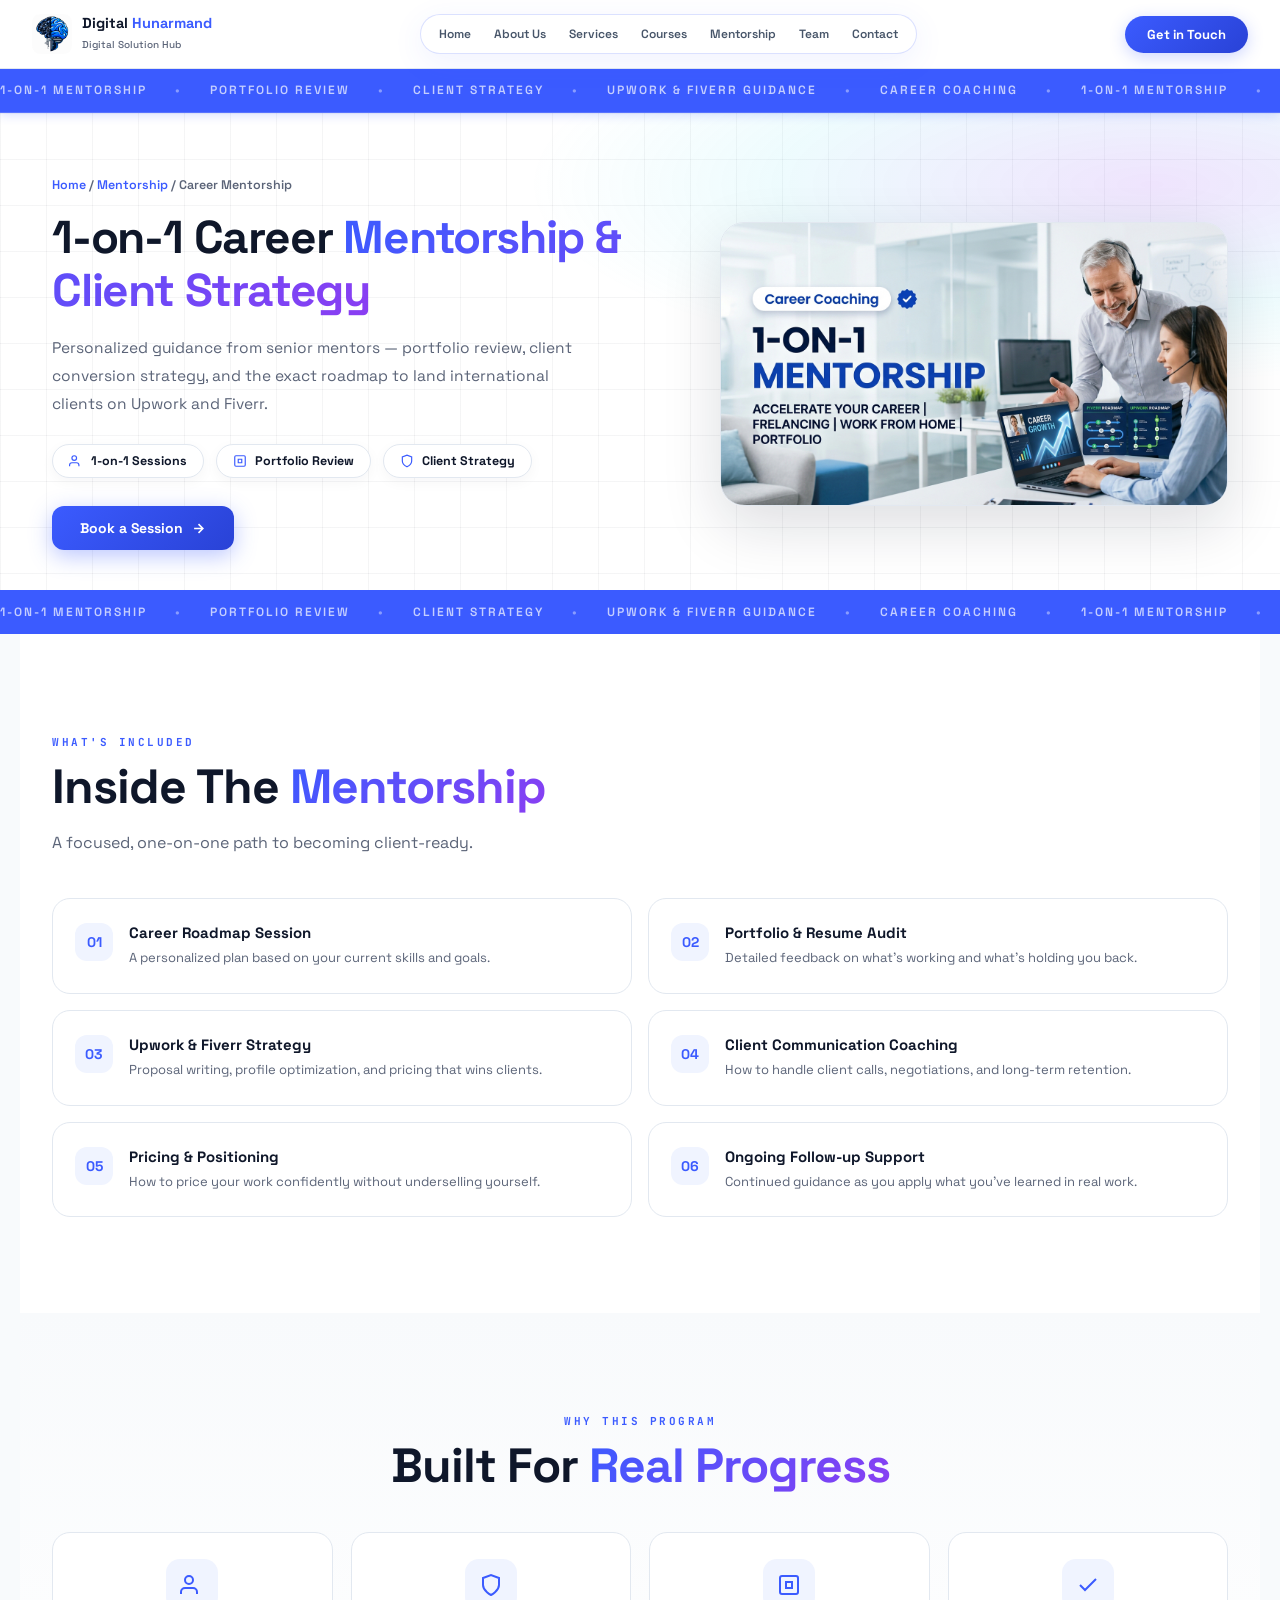
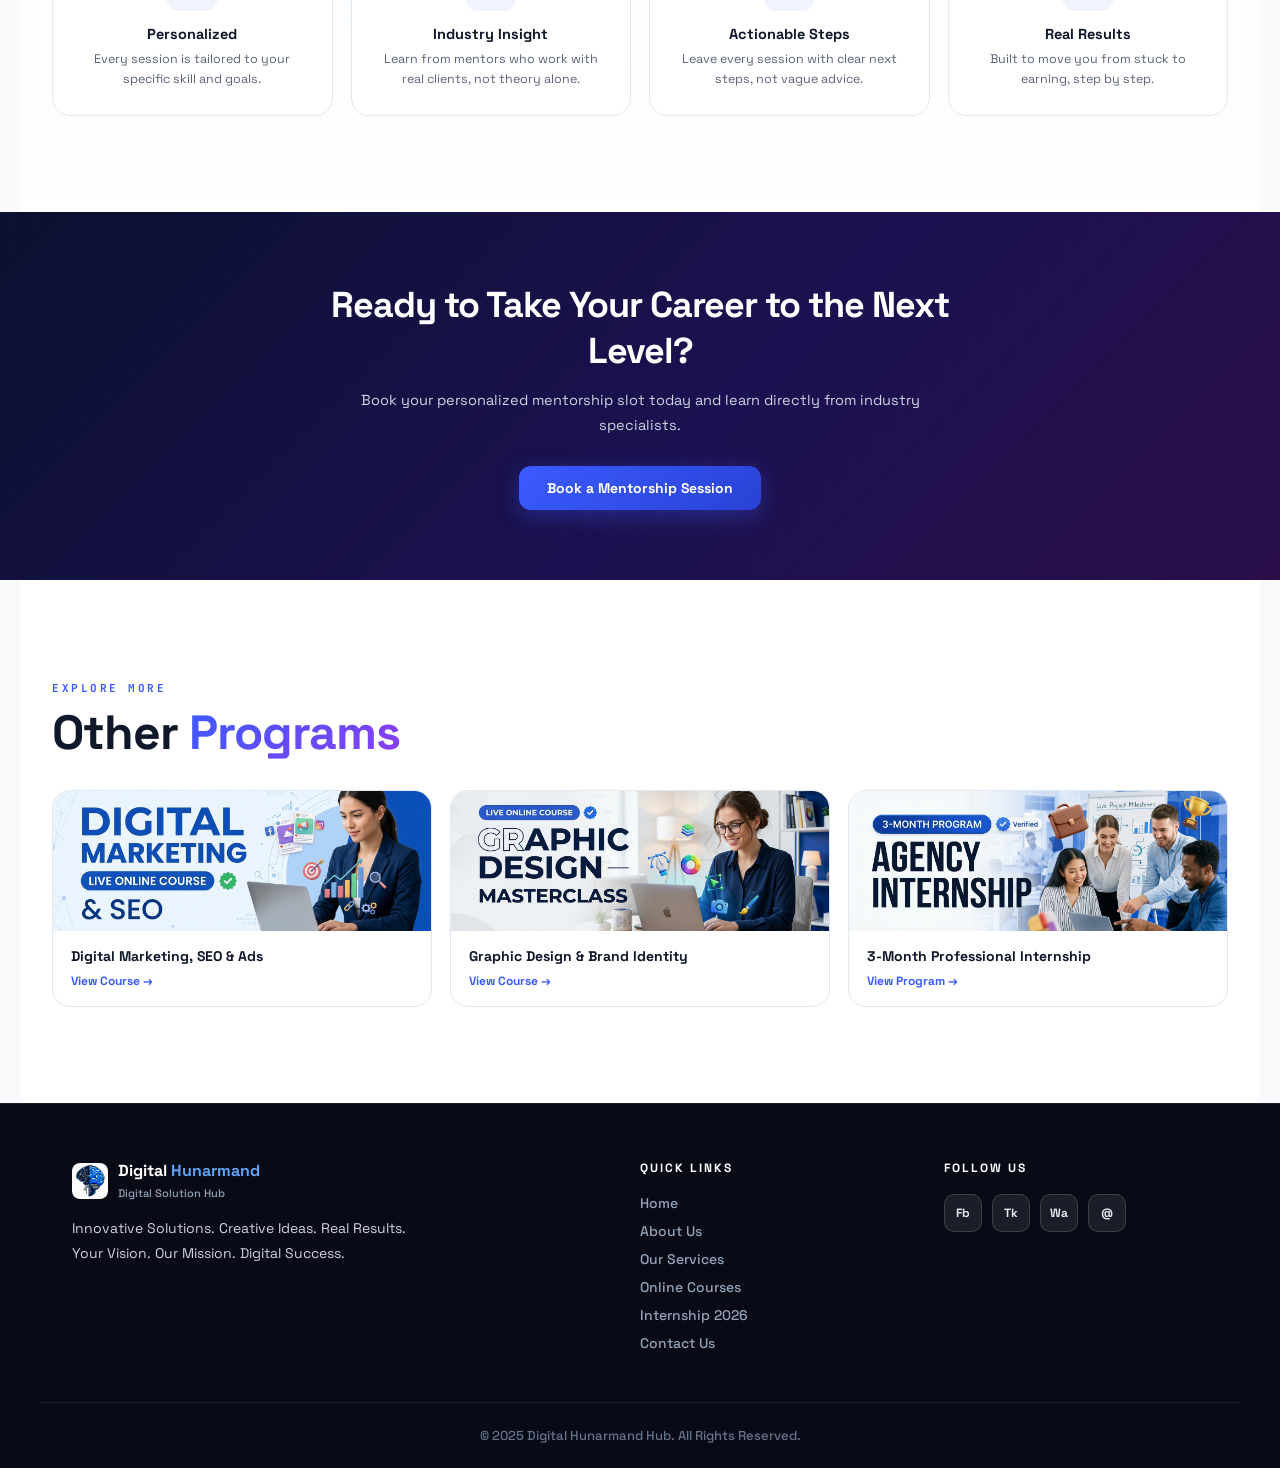
<file: career-mentorship.html>
<!DOCTYPE html>
<html lang="en">
<head>
<meta charset="UTF-8"/>
<meta name="viewport" content="width=device-width, initial-scale=1.0"/>
<title>1-on-1 Career Mentorship Program | Digital Hunarmand Hub</title>
<link rel="icon" type="image/png" href="favicon.png"/>
<link rel="shortcut icon" href="favicon.png"/>
<link rel="apple-touch-icon" href="favicon.png"/>
<meta name="description" content="Book a 1-on-1 career mentorship session with Digital Hunarmand Hub. Portfolio review, client strategy, and Upwork/Fiverr guidance from industry mentors."/>
<link rel="preconnect" href="https://fonts.googleapis.com"/>
<link rel="preconnect" href="https://fonts.gstatic.com" crossorigin/>
<link href="https://fonts.googleapis.com/css2?family=Space+Grotesk:wght@400;500;600;700;800&family=JetBrains+Mono:wght@400;500;600;700&display=swap" rel="stylesheet"/>
<style>
*,*::before,*::after{box-sizing:border-box;margin:0;padding:0}
html{scroll-behavior:smooth}
body{font-family:'Space Grotesk',sans-serif;background:#f8fafc;color:#0f172a;overflow-x:hidden;-webkit-font-smoothing:antialiased;-moz-osx-font-smoothing:grayscale;text-rendering:optimizeLegibility}
a{text-decoration:none;color:inherit}
ul{list-style:none}
img{max-width:100%;display:block}
:root{
  --blue:#3B5BFF;--blue-d:#2942d6;--blue-l:#f0f4ff;--blue-m:#dbe2ff;
  --purple:#8B3EF2;--dark:#080B16;--muted:#5b6478;--border:#e2e8f0;
  --cyan:#22D3EE;
  --grad:linear-gradient(135deg,#3B5BFF,#8B3EF2);
  --shadow:0 10px 30px -5px rgba(15,23,42,0.06),0 0 0 1px rgba(15,23,42,0.04);
  --shadow-lg:0 20px 45px -10px rgba(59,91,255,0.12),0 0 0 1px rgba(59,91,255,0.08);
  --mono:'JetBrains Mono',monospace;
}
.g-text{background:var(--grad);-webkit-background-clip:text;-webkit-text-fill-color:transparent;background-clip:text}
.sw{max-width:1240px;margin:0 auto;padding:96px 32px}
.sl{font-family:var(--mono);font-size:11px;font-weight:700;letter-spacing:2.5px;text-transform:uppercase;color:var(--blue);margin-bottom:12px;display:inline-block}
.st{font-size:clamp(30px,4vw,48px);font-weight:800;line-height:1.08;color:#0f172a;margin-bottom:16px;letter-spacing:-1px}
.ss{font-size:16px;color:var(--muted);max-width:560px;line-height:1.8}
.center{text-align:center}
.center .ss{margin:0 auto}
.reveal{opacity:0;transform:translateY(24px);transition:opacity .7s ease,transform .7s ease}
.reveal-l{opacity:0;transform:translateX(-28px);transition:opacity .7s ease,transform .7s ease}
.reveal-r{opacity:0;transform:translateX(28px);transition:opacity .7s ease,transform .7s ease}
.reveal.v,.reveal-l.v,.reveal-r.v{opacity:1;transform:none}
.nav{position:fixed;top:0;left:0;right:0;z-index:1000;background:rgba(255,255,255,.97);backdrop-filter:blur(20px);border-bottom:1px solid var(--border);transition:box-shadow .3s}
.nav.s{box-shadow:0 4px 24px rgba(0,0,0,.08)}
.nav-in{width:100%;max-width:100%;margin:0;padding:0 32px;height:68px;display:flex;align-items:center;justify-content:space-between;gap:16px}
.nav-logo{display:flex;align-items:center;gap:10px;flex-shrink:0}
.nav-ico{width:40px;height:40px;object-fit:contain;border-radius:8px}
.nav-txt strong{font-size:14.5px;font-weight:800;color:#0f172a;display:block;line-height:1.2}
.nav-txt strong em{color:var(--blue);font-style:normal}
.nav-txt small{font-size:10px;color:var(--muted);font-weight:500}
.nav-ul{display:flex;align-items:center;gap:3px;margin:0 auto;background:rgba(255,255,255,0.65);backdrop-filter:blur(16px);-webkit-backdrop-filter:blur(16px);padding:5px 8px;border-radius:50px;border:1.5px solid rgba(59,91,255,0.18);box-shadow:0 8px 32px rgba(59,91,255,0.08),inset 0 1px 1px rgba(255,255,255,0.9);transition:all .3s ease}
.nav-ul a{display:inline-flex;align-items:center;gap:6px;font-size:12px;font-weight:600;color:#475569;padding:6px 10px;border-radius:50px;transition:all .25s ease;white-space:nowrap}
.nav-ul a:hover{color:var(--blue);background:rgba(255,255,255,0.95);box-shadow:0 4px 14px rgba(59,91,255,0.15);transform:translateY(-1px)}
.nav-btn{background:linear-gradient(135deg,#3B5BFF,#2942d6);color:#fff;padding:10px 22px;border-radius:50px;font-size:13px;font-weight:700;white-space:nowrap;flex-shrink:0;transition:all .25s ease;box-shadow:0 4px 16px rgba(59,91,255,0.25)}
.nav-btn:hover{background:var(--blue-d);transform:translateY(-1px);box-shadow:0 6px 20px rgba(59,91,255,0.35)}
.hbg{display:none;flex-direction:column;justify-content:center;align-items:center;width:40px;height:40px;background:rgba(59,91,255,0.06);border:1.5px solid rgba(59,91,255,0.16);border-radius:10px;cursor:pointer;padding:0;margin-left:auto;gap:5px;transition:all .3s cubic-bezier(0.4,0,0.2,1)}
.hbg span{display:block;width:20px;height:2px;background:#0f172a;border-radius:2px;transition:all .3s cubic-bezier(0.4,0,0.2,1);transform-origin:center}
.hbg.active span:nth-child(1){transform:translateY(7px) rotate(45deg);background:var(--blue)}
.hbg.active span:nth-child(2){opacity:0;transform:scaleX(0)}
.hbg.active span:nth-child(3){transform:translateY(-7px) rotate(-45deg);background:var(--blue)}
.mq{background:var(--blue);padding:14px 0;overflow:hidden;position:relative;z-index:10}
.mq-top{margin-top:68px;border-bottom:1px solid rgba(255,255,255,.15);box-shadow:0 2px 10px rgba(59,91,255,.2)}
.mq-track{display:flex;gap:28px;white-space:nowrap;animation:mqs 28s linear infinite;width:max-content}
.mq-track span{font-size:12px;font-weight:600;color:rgba(255,255,255,.7);text-transform:uppercase;letter-spacing:2px}
.mq-track .dot{color:rgba(255,255,255,.4)}
@keyframes mqs{from{transform:translateX(0)}to{transform:translateX(-50%)}}
.chero{background-color:#ffffff;background-image:radial-gradient(ellipse 65% 55% at 90% 15%, rgba(139,62,242,0.14) 0%, rgba(34,211,238,0.08) 45%, transparent 75%),linear-gradient(to right, rgba(15,23,42,0.045) 1px, transparent 1px),linear-gradient(to bottom, rgba(15,23,42,0.045) 1px, transparent 1px);background-size:100% 100%,46px 46px,46px 46px;padding:64px 0 40px;position:relative}
.chero-grid{display:grid;grid-template-columns:1.1fr .9fr;gap:48px;align-items:center}
.breadcrumb{font-size:12.5px;color:var(--muted);margin-bottom:18px;font-weight:600}
.breadcrumb a{color:var(--blue)}
.chero h1{font-size:clamp(30px,4vw,46px);font-weight:800;letter-spacing:-1.2px;line-height:1.15;margin-bottom:18px}
.chero p{font-size:15.5px;color:var(--muted);line-height:1.8;max-width:520px;margin-bottom:26px}
.chero-meta{display:flex;flex-wrap:wrap;gap:12px;margin-bottom:28px}
.meta-pill{display:inline-flex;align-items:center;gap:8px;background:#fff;border:1.5px solid var(--border);border-radius:50px;padding:8px 16px;font-size:12.5px;font-weight:700;color:#0f172a;box-shadow:0 4px 14px rgba(15,23,42,.04)}
.meta-pill svg{color:var(--blue)}
.btn-blue{background:linear-gradient(135deg,#3B5BFF,#2942d6);color:#fff;padding:13px 28px;border-radius:12px;font-size:14px;font-weight:700;transition:all .25s ease;box-shadow:0 6px 22px rgba(59,91,255,.35);display:inline-flex;align-items:center;gap:8px}
.btn-blue:hover{transform:translateY(-2px);box-shadow:0 10px 30px rgba(59,91,255,.45)}
.chero-img{border-radius:24px;overflow:hidden;box-shadow:0 20px 60px rgba(15,23,42,.14);border:1.5px solid var(--border)}
.chero-img img{width:100%;height:auto;display:block}
.curr{background:#fff}
.curr-grid{display:grid;grid-template-columns:repeat(2,1fr);gap:16px;margin-top:40px}
.curr-item{background:#fff;border:1.5px solid var(--border);border-radius:18px;padding:24px 22px;display:flex;gap:16px;transition:all .3s}
.curr-item:hover{border-color:var(--blue);box-shadow:var(--shadow-lg);transform:translateY(-3px)}
.curr-num{width:38px;height:38px;border-radius:12px;background:var(--blue-l);color:var(--blue);display:flex;align-items:center;justify-content:center;font-weight:800;font-size:14px;flex-shrink:0}
.curr-item h4{font-size:15px;font-weight:700;margin-bottom:6px;color:#0f172a}
.curr-item p{font-size:13px;color:var(--muted);line-height:1.6}
.wtc{background:linear-gradient(180deg,#f8fafc 0%,#ffffff 100%)}
.wtc-grid{display:grid;grid-template-columns:repeat(4,1fr);gap:18px;margin-top:40px}
.wtc-card{background:#fff;border:1.5px solid var(--border);border-radius:18px;padding:26px 20px;text-align:center;transition:all .3s}
.wtc-card:hover{border-color:var(--blue);box-shadow:var(--shadow);transform:translateY(-3px)}
.wtc-ico{width:52px;height:52px;border-radius:14px;background:var(--blue-l);color:var(--blue);display:flex;align-items:center;justify-content:center;margin:0 auto 14px}
.wtc-card h4{font-size:14.5px;font-weight:700;margin-bottom:6px}
.wtc-card p{font-size:12.5px;color:var(--muted);line-height:1.6}
.ccta{background:linear-gradient(135deg,#0B1130 0%,#1B1150 55%,#2A0F4A 100%);position:relative;overflow:hidden;padding:70px 0}
.ccta::before{content:'';position:absolute;inset:0;background-image:radial-gradient(rgba(255,255,255,.08) 1px,transparent 1px);background-size:24px 24px;opacity:.5}
.ccta-in{position:relative;z-index:1;text-align:center;max-width:640px;margin:0 auto}
.ccta h2{font-size:clamp(24px,3.5vw,36px);font-weight:800;color:#fff;letter-spacing:-1px;margin-bottom:14px}
.ccta p{font-size:14.5px;color:#cbd5e1;line-height:1.7;margin-bottom:28px}
.morec{background:#fff}
.morec-grid{display:grid;grid-template-columns:repeat(3,1fr);gap:18px;margin-top:32px}
.morec-card{background:#fff;border:1.5px solid var(--border);border-radius:18px;overflow:hidden;transition:all .3s;display:block}
.morec-card:hover{border-color:var(--blue);box-shadow:var(--shadow-lg);transform:translateY(-4px)}
.morec-thumb{height:140px;overflow:hidden}
.morec-thumb img{width:100%;height:100%;object-fit:cover}
.morec-body{padding:16px 18px}
.morec-body h4{font-size:14px;font-weight:700;margin-bottom:4px}
.morec-body span{font-size:12px;color:var(--blue);font-weight:700}
.footer{background:#080B16;border-top:1px solid rgba(255,255,255,.08);position:relative}
.ft-in{max-width:1200px;margin:0 auto;padding:56px 32px 40px;display:grid;grid-template-columns:2fr 1fr 1fr;gap:40px;border-bottom:1px solid rgba(255,255,255,.08)}
.ft-logo{display:flex;align-items:center;gap:10px;margin-bottom:14px}
.ft-ico{width:36px;height:36px;object-fit:contain;border-radius:8px}
.ft-name{font-size:16px;font-weight:800;color:#fff;display:block}
.ft-name em{color:#60a5fa;font-style:normal}
.ft-sub{font-size:11px;color:#94a3b8;font-weight:500}
.ft-desc{font-size:14px;color:#cbd5e1;line-height:1.75;max-width:380px}
.ft-col h4{font-size:12px;font-weight:800;color:#fff;letter-spacing:2px;text-transform:uppercase;margin-bottom:18px}
.ft-col a{display:block;font-size:14px;color:#94a3b8;margin-bottom:10px;transition:all .2s ease;font-weight:500}
.ft-col a:hover{color:#60a5fa;transform:translateX(3px)}
.ft-soc{display:flex;gap:10px;flex-wrap:wrap}
.ft-soc a{width:38px;height:38px;background:rgba(255,255,255,.08);border:1px solid rgba(255,255,255,.15);border-radius:10px;display:flex;align-items:center;justify-content:center;font-size:12px;font-weight:700;color:#e2e8f0;transition:all .25s ease}
.ft-soc a:hover{background:var(--blue);color:#fff;border-color:var(--blue);transform:translateY(-2px)}
.ft-bot{max-width:1200px;margin:0 auto;padding:24px 32px;text-align:center}
.ft-bot p{font-size:13px;color:#64748b;font-weight:500}
@media(max-width:1024px){.nav-ul{display:none}.nav-btn{display:none}.hbg{display:flex}.chero-grid{grid-template-columns:1fr}.curr-grid{grid-template-columns:1fr}.wtc-grid{grid-template-columns:repeat(2,1fr)}.morec-grid{grid-template-columns:1fr}.ft-in{grid-template-columns:1fr;gap:24px}}
@media(max-width:768px){.sw{padding:48px 20px}.chero{padding:48px 0 32px}}
</style>
</head>
<body>

<nav class="nav" id="nav">
  <div class="nav-in">
    <a href="index.html" class="nav-logo">
      <img src="favicon.png" alt="Digital Hunarmand" class="nav-ico"/>
      <div class="nav-txt"><strong>Digital <em>Hunarmand</em></strong><small>Digital Solution Hub</small></div>
    </a>
    <ul class="nav-ul" id="navUl">
      <li><a href="index.html">Home</a></li>
      <li><a href="index.html#about">About Us</a></li>
      <li><a href="index.html#services">Services</a></li>
      <li><a href="index.html#courses">Courses</a></li>
      <li><a href="index.html#mentorship">Mentorship</a></li>
      <li><a href="index.html#team">Team</a></li>
      <li><a href="index.html#contact">Contact</a></li>
    </ul>
    <a href="https://wa.me/923485168409" target="_blank" class="nav-btn">Get in Touch</a>
    <button class="hbg" id="hbg"><span></span><span></span><span></span></button>
  </div>
</nav>

<div class="mq mq-top"><div class="mq-track"><span>1-on-1 Mentorship</span><span class="dot">•</span><span>Portfolio Review</span><span class="dot">•</span><span>Client Strategy</span><span class="dot">•</span><span>Upwork & Fiverr Guidance</span><span class="dot">•</span><span>Career Coaching</span><span class="dot">•</span><span>1-on-1 Mentorship</span><span class="dot">•</span><span>Portfolio Review</span><span class="dot">•</span><span>Client Strategy</span><span class="dot">•</span><span>Upwork & Fiverr Guidance</span><span class="dot">•</span><span>Career Coaching</span><span class="dot">•</span></div></div>

<section class="chero">
  <div class="sw" style="padding:0 32px">
    <div class="chero-grid">
      <div class="reveal-l">
        <div class="breadcrumb"><a href="index.html">Home</a> / <a href="index.html#mentorship">Mentorship</a> / Career Mentorship</div>
        <h1>1-on-1 Career <span class="g-text">Mentorship & Client Strategy</span></h1>
        <p>Personalized guidance from senior mentors — portfolio review, client conversion strategy, and the exact roadmap to land international clients on Upwork and Fiverr.</p>
        <div class="chero-meta">
          <div class="meta-pill"><svg width="14" height="14" fill="none" stroke="currentColor" stroke-width="2" viewBox="0 0 24 24"><path d="M17 21v-2a4 4 0 0 0-4-4H5a4 4 0 0 0-4 4v2"/><circle cx="9" cy="7" r="4"/></svg>1-on-1 Sessions</div>
          <div class="meta-pill"><svg width="14" height="14" fill="none" stroke="currentColor" stroke-width="2" viewBox="0 0 24 24"><rect x="3" y="3" width="18" height="18" rx="2"/><path d="M9 9h6v6H9z"/></svg>Portfolio Review</div>
          <div class="meta-pill"><svg width="14" height="14" fill="none" stroke="currentColor" stroke-width="2" viewBox="0 0 24 24"><path d="M12 22s8-4 8-10V5l-8-3-8 3v7c0 6 8 10 8 10z"/></svg>Client Strategy</div>
        </div>
        <a href="https://wa.me/923485168409?text=Hi%2C%20I%20want%20to%20book%20a%201-on-1%20Mentorship%20Session" target="_blank" class="btn-blue">
          <span>Book a Session</span>
          <svg width="15" height="15" fill="none" stroke="currentColor" stroke-width="2.5" viewBox="0 0 24 24"><path d="M5 12h14M12 5l7 7-7 7"/></svg>
        </a>
      </div>
      <div class="reveal-r">
        <div class="chero-img"><img src="thumb_career_mentorship.jpg" alt="1-on-1 Career Mentorship"/></div>
      </div>
    </div>
  </div>
</section>

<div class="mq"><div class="mq-track"><span>1-on-1 Mentorship</span><span class="dot">•</span><span>Portfolio Review</span><span class="dot">•</span><span>Client Strategy</span><span class="dot">•</span><span>Upwork & Fiverr Guidance</span><span class="dot">•</span><span>Career Coaching</span><span class="dot">•</span><span>1-on-1 Mentorship</span><span class="dot">•</span><span>Portfolio Review</span><span class="dot">•</span><span>Client Strategy</span><span class="dot">•</span><span>Upwork & Fiverr Guidance</span><span class="dot">•</span><span>Career Coaching</span><span class="dot">•</span></div></div>

<section class="curr sw">
  <span class="sl">What's Included</span>
  <h2 class="st">Inside The <span class="g-text">Mentorship</span></h2>
  <p class="ss">A focused, one-on-one path to becoming client-ready.</p>
  <div class="curr-grid">
    <div class="curr-item reveal"><div class="curr-num">01</div><div><h4>Career Roadmap Session</h4><p>A personalized plan based on your current skills and goals.</p></div></div>
    <div class="curr-item reveal"><div class="curr-num">02</div><div><h4>Portfolio & Resume Audit</h4><p>Detailed feedback on what's working and what's holding you back.</p></div></div>
    <div class="curr-item reveal"><div class="curr-num">03</div><div><h4>Upwork & Fiverr Strategy</h4><p>Proposal writing, profile optimization, and pricing that wins clients.</p></div></div>
    <div class="curr-item reveal"><div class="curr-num">04</div><div><h4>Client Communication Coaching</h4><p>How to handle client calls, negotiations, and long-term retention.</p></div></div>
    <div class="curr-item reveal"><div class="curr-num">05</div><div><h4>Pricing & Positioning</h4><p>How to price your work confidently without underselling yourself.</p></div></div>
    <div class="curr-item reveal"><div class="curr-num">06</div><div><h4>Ongoing Follow-up Support</h4><p>Continued guidance as you apply what you've learned in real work.</p></div></div>
  </div>
</section>

<section class="wtc sw">
  <div class="center reveal">
    <span class="sl">Why This Program</span>
    <h2 class="st">Built For <span class="g-text">Real Progress</span></h2>
  </div>
  <div class="wtc-grid">
    <div class="wtc-card reveal"><div class="wtc-ico"><svg width="24" height="24" fill="none" stroke="currentColor" stroke-width="2" viewBox="0 0 24 24"><path d="M17 21v-2a4 4 0 0 0-4-4H5a4 4 0 0 0-4 4v2"/><circle cx="9" cy="7" r="4"/></svg></div><h4>Personalized</h4><p>Every session is tailored to your specific skill and goals.</p></div>
    <div class="wtc-card reveal"><div class="wtc-ico"><svg width="24" height="24" fill="none" stroke="currentColor" stroke-width="2" viewBox="0 0 24 24"><path d="M12 22s8-4 8-10V5l-8-3-8 3v7c0 6 8 10 8 10z"/></svg></div><h4>Industry Insight</h4><p>Learn from mentors who work with real clients, not theory alone.</p></div>
    <div class="wtc-card reveal"><div class="wtc-ico"><svg width="24" height="24" fill="none" stroke="currentColor" stroke-width="2" viewBox="0 0 24 24"><rect x="3" y="3" width="18" height="18" rx="2"/><path d="M9 9h6v6H9z"/></svg></div><h4>Actionable Steps</h4><p>Leave every session with clear next steps, not vague advice.</p></div>
    <div class="wtc-card reveal"><div class="wtc-ico"><svg width="24" height="24" fill="none" stroke="currentColor" stroke-width="2" viewBox="0 0 24 24"><path d="M20 6L9 17l-5-5"/></svg></div><h4>Real Results</h4><p>Built to move you from stuck to earning, step by step.</p></div>
  </div>
</section>

<section class="ccta">
  <div class="ccta-in reveal">
    <h2>Ready to Take Your Career to the Next Level?</h2>
    <p>Book your personalized mentorship slot today and learn directly from industry specialists.</p>
    <a href="https://wa.me/923485168409?text=Hi%2C%20I%20want%20to%20book%20a%201-on-1%20Mentorship%20Session" target="_blank" class="btn-blue">Book a Mentorship Session</a>
  </div>
</section>

<section class="morec sw">
  <span class="sl">Explore More</span>
  <h2 class="st">Other <span class="g-text">Programs</span></h2>
  <div class="morec-grid">
    <a href="digital-marketing-course.html" class="morec-card reveal">
      <div class="morec-thumb"><img src="thumb_digital_marketing.jpg" alt="Digital Marketing Course"/></div>
      <div class="morec-body"><h4>Digital Marketing, SEO & Ads</h4><span>View Course →</span></div>
    </a>
    <a href="graphic-design-course.html" class="morec-card reveal">
      <div class="morec-thumb"><img src="thumb_graphic_design.jpg" alt="Graphic Design Course"/></div>
      <div class="morec-body"><h4>Graphic Design & Brand Identity</h4><span>View Course →</span></div>
    </a>
    <a href="internship-program.html" class="morec-card reveal">
      <div class="morec-thumb"><img src="thumb_internship_program.jpg" alt="Internship Program"/></div>
      <div class="morec-body"><h4>3-Month Professional Internship</h4><span>View Program →</span></div>
    </a>
  </div>
</section>

<footer class="footer">
  <div class="ft-in">
    <div>
      <div class="ft-logo"><img src="favicon.png" alt="Digital Hunarmand" class="ft-ico"/><div><span class="ft-name">Digital <em>Hunarmand</em></span><span class="ft-sub">Digital Solution Hub</span></div></div>
      <p class="ft-desc">Innovative Solutions. Creative Ideas. Real Results.<br/>Your Vision. Our Mission. Digital Success.</p>
    </div>
    <div class="ft-col">
      <h4>Quick Links</h4>
      <a href="index.html">Home</a>
      <a href="index.html#about">About Us</a>
      <a href="index.html#services">Our Services</a>
      <a href="index.html#courses">Online Courses</a>
      <a href="index.html#internship">Internship 2026</a>
      <a href="index.html#contact">Contact Us</a>
    </div>
    <div class="ft-col">
      <h4>Follow Us</h4>
      <div class="ft-soc">
        <a href="https://www.facebook.com/share/1CSRDP9kP9/" target="_blank">Fb</a>
        <a href="https://www.tiktok.com/@difitalhunarmand" target="_blank">Tk</a>
        <a href="https://whatsapp.com/channel/0029VbBdcnn2UPBMGhuoA51M" target="_blank">Wa</a>
        <a href="mailto:digitalhunarmand1@gmail.com">@</a>
      </div>
    </div>
  </div>
  <div class="ft-bot"><p>&copy; 2025 Digital Hunarmand Hub. All Rights Reserved.</p></div>
</footer>

<script>
const nav=document.getElementById('nav');
window.addEventListener('scroll',()=>nav.classList.toggle('s',window.scrollY>20));
const hbg=document.getElementById('hbg'),nul=document.getElementById('navUl');
if(hbg){hbg.addEventListener('click',()=>{nul.classList.toggle('open');hbg.classList.toggle('active');});}
const obs=new IntersectionObserver(e=>{e.forEach(x=>{if(x.isIntersecting)setTimeout(()=>x.target.classList.add('v'),0)})},{threshold:0.08});
document.querySelectorAll('.reveal,.reveal-l,.reveal-r').forEach((el,i)=>{el.style.transitionDelay=(i%5)*70+'ms';obs.observe(el);});
</script>

</body>
</html>
</file>
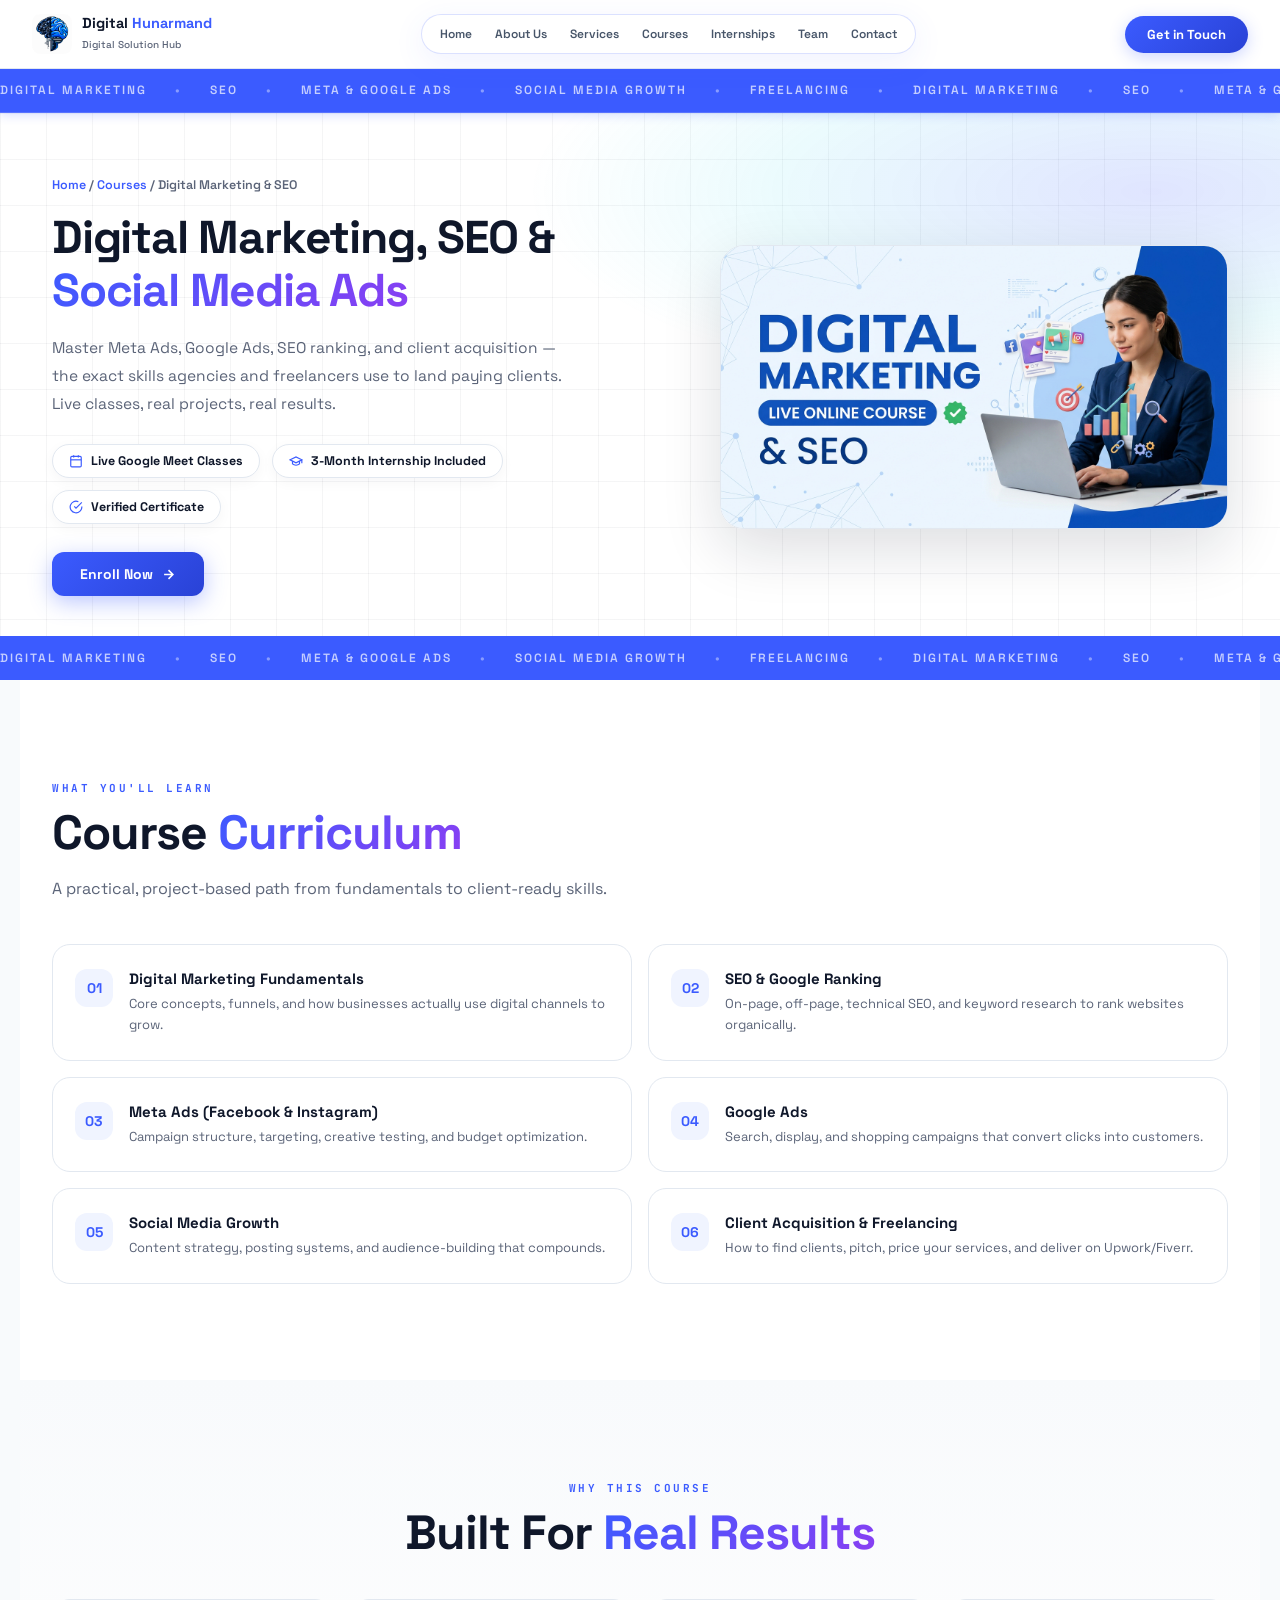
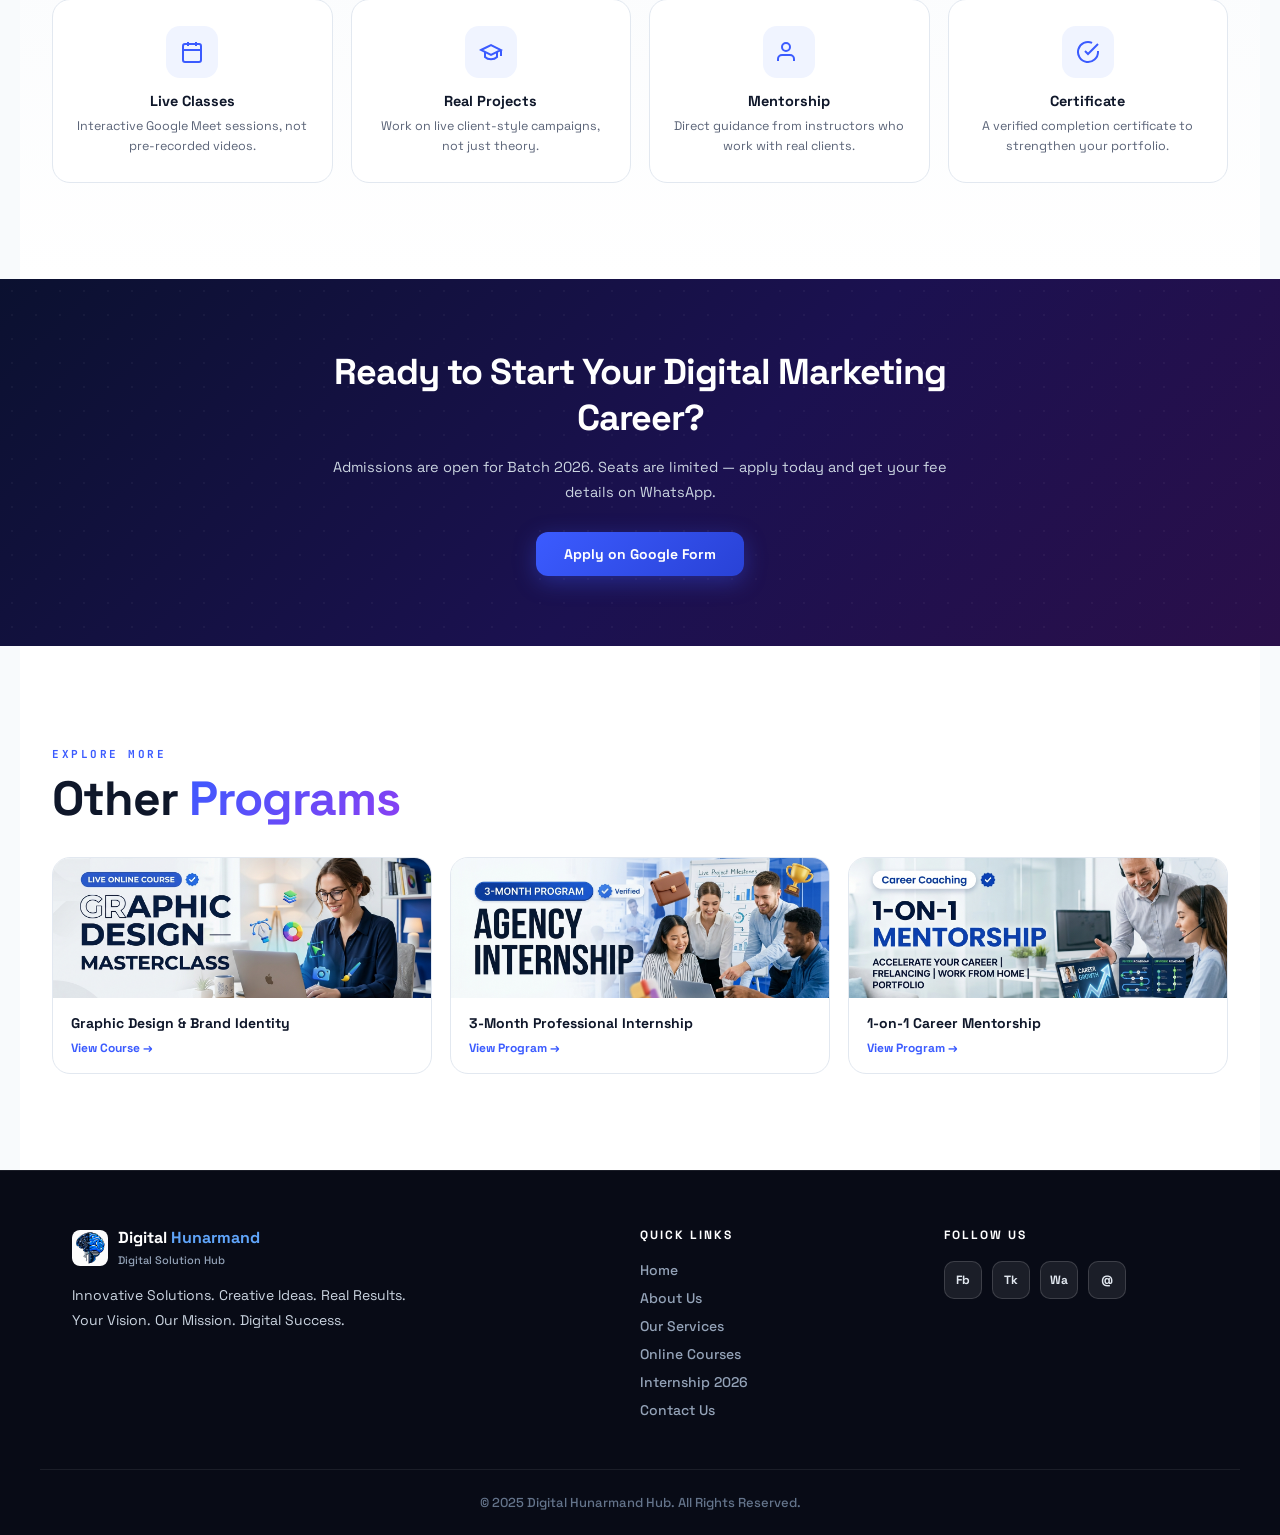
<file: digital-marketing-course.html>
<!DOCTYPE html>
<html lang="en">
<head>
<meta charset="UTF-8"/>
<meta name="viewport" content="width=device-width, initial-scale=1.0"/>
<title>Digital Marketing & SEO Course | Digital Hunarmand Hub</title>
<link rel="icon" type="image/png" href="favicon.png"/>
<link rel="shortcut icon" href="favicon.png"/>
<link rel="apple-touch-icon" href="favicon.png"/>
<meta name="description" content="Learn Digital Marketing, SEO & Social Media Ads with Digital Hunarmand Hub. Live Google Meet classes, 3-month internship included, verified certificate. Admissions open for Batch 2026."/>
<link rel="preconnect" href="https://fonts.googleapis.com"/>
<link rel="preconnect" href="https://fonts.gstatic.com" crossorigin/>
<link href="https://fonts.googleapis.com/css2?family=Space+Grotesk:wght@400;500;600;700;800&family=JetBrains+Mono:wght@400;500;600;700&display=swap" rel="stylesheet"/>
<style>
*,*::before,*::after{box-sizing:border-box;margin:0;padding:0}
html{scroll-behavior:smooth}
body{font-family:'Space Grotesk',sans-serif;background:#f8fafc;color:#0f172a;overflow-x:hidden;-webkit-font-smoothing:antialiased;-moz-osx-font-smoothing:grayscale;text-rendering:optimizeLegibility}
a{text-decoration:none;color:inherit}
ul{list-style:none}
img{max-width:100%;display:block}
:root{
  --blue:#3B5BFF;--blue-d:#2942d6;--blue-l:#f0f4ff;--blue-m:#dbe2ff;
  --purple:#8B3EF2;--dark:#080B16;--muted:#5b6478;--border:#e2e8f0;
  --cyan:#22D3EE;
  --grad:linear-gradient(135deg,#3B5BFF,#8B3EF2);
  --shadow:0 10px 30px -5px rgba(15,23,42,0.06),0 0 0 1px rgba(15,23,42,0.04);
  --shadow-lg:0 20px 45px -10px rgba(59,91,255,0.12),0 0 0 1px rgba(59,91,255,0.08);
  --mono:'JetBrains Mono',monospace;
}
.g-text{background:var(--grad);-webkit-background-clip:text;-webkit-text-fill-color:transparent;background-clip:text}
.sw{max-width:1240px;margin:0 auto;padding:96px 32px}
.sl{font-family:var(--mono);font-size:11px;font-weight:700;letter-spacing:2.5px;text-transform:uppercase;color:var(--blue);margin-bottom:12px;display:inline-block}
.st{font-size:clamp(30px,4vw,48px);font-weight:800;line-height:1.08;color:#0f172a;margin-bottom:16px;letter-spacing:-1px}
.ss{font-size:16px;color:var(--muted);max-width:560px;line-height:1.8}
.center{text-align:center}
.center .ss{margin:0 auto}
.reveal{opacity:0;transform:translateY(24px);transition:opacity .7s ease,transform .7s ease}
.reveal-l{opacity:0;transform:translateX(-28px);transition:opacity .7s ease,transform .7s ease}
.reveal-r{opacity:0;transform:translateX(28px);transition:opacity .7s ease,transform .7s ease}
.reveal.v,.reveal-l.v,.reveal-r.v{opacity:1;transform:none}

/* NAV */
.nav{position:fixed;top:0;left:0;right:0;z-index:1000;background:rgba(255,255,255,.97);backdrop-filter:blur(20px);border-bottom:1px solid var(--border);transition:box-shadow .3s}
.nav.s{box-shadow:0 4px 24px rgba(0,0,0,.08)}
.nav-in{width:100%;max-width:100%;margin:0;padding:0 32px;height:68px;display:flex;align-items:center;justify-content:space-between;gap:16px}
.nav-logo{display:flex;align-items:center;gap:10px;flex-shrink:0}
.nav-ico{width:40px;height:40px;object-fit:contain;border-radius:8px}
.nav-txt strong{font-size:14.5px;font-weight:800;color:#0f172a;display:block;line-height:1.2}
.nav-txt strong em{color:var(--blue);font-style:normal}
.nav-txt small{font-size:10px;color:var(--muted);font-weight:500}
.nav-ul{display:flex;align-items:center;gap:3px;margin:0 auto;background:rgba(255,255,255,0.65);backdrop-filter:blur(16px);-webkit-backdrop-filter:blur(16px);padding:5px 8px;border-radius:50px;border:1.5px solid rgba(59,91,255,0.18);box-shadow:0 8px 32px rgba(59,91,255,0.08),inset 0 1px 1px rgba(255,255,255,0.9);transition:all .3s ease}
.nav-ul a{display:inline-flex;align-items:center;gap:6px;font-size:12px;font-weight:600;color:#475569;padding:6px 10px;border-radius:50px;transition:all .25s ease;white-space:nowrap}
.nav-ul a svg{width:13px;height:13px;flex-shrink:0;color:#64748b;transition:all .25s ease}
.nav-ul a:hover{color:var(--blue);background:rgba(255,255,255,0.95);box-shadow:0 4px 14px rgba(59,91,255,0.15);transform:translateY(-1px)}
.nav-btn{background:linear-gradient(135deg,#3B5BFF,#2942d6);color:#fff;padding:10px 22px;border-radius:50px;font-size:13px;font-weight:700;white-space:nowrap;flex-shrink:0;transition:all .25s ease;box-shadow:0 4px 16px rgba(59,91,255,0.25)}
.nav-btn:hover{background:var(--blue-d);transform:translateY(-1px);box-shadow:0 6px 20px rgba(59,91,255,0.35)}
.hbg{display:none;flex-direction:column;justify-content:center;align-items:center;width:40px;height:40px;background:rgba(59,91,255,0.06);border:1.5px solid rgba(59,91,255,0.16);border-radius:10px;cursor:pointer;padding:0;margin-left:auto;gap:5px;transition:all .3s cubic-bezier(0.4,0,0.2,1)}
.hbg span{display:block;width:20px;height:2px;background:#0f172a;border-radius:2px;transition:all .3s cubic-bezier(0.4,0,0.2,1);transform-origin:center}
.hbg.active span:nth-child(1){transform:translateY(7px) rotate(45deg);background:var(--blue)}
.hbg.active span:nth-child(2){opacity:0;transform:scaleX(0)}
.hbg.active span:nth-child(3){transform:translateY(-7px) rotate(-45deg);background:var(--blue)}

/* MARQUEE */
.mq{background:var(--blue);padding:14px 0;overflow:hidden;position:relative;z-index:10}
.mq-top{margin-top:68px;border-bottom:1px solid rgba(255,255,255,.15);box-shadow:0 2px 10px rgba(59,91,255,.2)}
.mq-track{display:flex;gap:28px;white-space:nowrap;animation:mqs 28s linear infinite;width:max-content}
.mq-track span{font-size:12px;font-weight:600;color:rgba(255,255,255,.7);text-transform:uppercase;letter-spacing:2px}
.mq-track .dot{color:rgba(255,255,255,.4)}
@keyframes mqs{from{transform:translateX(0)}to{transform:translateX(-50%)}}

/* COURSE HERO */
.chero{background-color:#ffffff;background-image:radial-gradient(ellipse 65% 55% at 90% 15%, rgba(59,91,255,0.16) 0%, rgba(34,211,238,0.09) 45%, transparent 75%),linear-gradient(to right, rgba(15,23,42,0.045) 1px, transparent 1px),linear-gradient(to bottom, rgba(15,23,42,0.045) 1px, transparent 1px);background-size:100% 100%,46px 46px,46px 46px;padding:64px 0 40px;position:relative}
.chero-grid{display:grid;grid-template-columns:1.1fr .9fr;gap:48px;align-items:center}
.breadcrumb{font-size:12.5px;color:var(--muted);margin-bottom:18px;font-weight:600}
.breadcrumb a{color:var(--blue)}
.chero h1{font-size:clamp(30px,4vw,46px);font-weight:800;letter-spacing:-1.2px;line-height:1.15;margin-bottom:18px}
.chero p{font-size:15.5px;color:var(--muted);line-height:1.8;max-width:520px;margin-bottom:26px}
.chero-meta{display:flex;flex-wrap:wrap;gap:12px;margin-bottom:28px}
.meta-pill{display:inline-flex;align-items:center;gap:8px;background:#fff;border:1.5px solid var(--border);border-radius:50px;padding:8px 16px;font-size:12.5px;font-weight:700;color:#0f172a;box-shadow:0 4px 14px rgba(15,23,42,.04)}
.meta-pill svg{color:var(--blue)}
.btn-blue{background:linear-gradient(135deg,#3B5BFF,#2942d6);color:#fff;padding:13px 28px;border-radius:12px;font-size:14px;font-weight:700;transition:all .25s ease;box-shadow:0 6px 22px rgba(59,91,255,.35);display:inline-flex;align-items:center;gap:8px}
.btn-blue:hover{transform:translateY(-2px);box-shadow:0 10px 30px rgba(59,91,255,.45)}
.chero-img{border-radius:24px;overflow:hidden;box-shadow:0 20px 60px rgba(15,23,42,.14);border:1.5px solid var(--border)}
.chero-img img{width:100%;height:auto;display:block}

/* CURRICULUM */
.curr{background:#fff}
.curr-grid{display:grid;grid-template-columns:repeat(2,1fr);gap:16px;margin-top:40px}
.curr-item{background:#fff;border:1.5px solid var(--border);border-radius:18px;padding:24px 22px;display:flex;gap:16px;transition:all .3s}
.curr-item:hover{border-color:var(--blue);box-shadow:var(--shadow-lg);transform:translateY(-3px)}
.curr-num{width:38px;height:38px;border-radius:12px;background:var(--blue-l);color:var(--blue);display:flex;align-items:center;justify-content:center;font-weight:800;font-size:14px;flex-shrink:0}
.curr-item h4{font-size:15px;font-weight:700;margin-bottom:6px;color:#0f172a}
.curr-item p{font-size:13px;color:var(--muted);line-height:1.6}

/* WHY THIS COURSE */
.wtc{background:linear-gradient(180deg,#f8fafc 0%,#ffffff 100%)}
.wtc-grid{display:grid;grid-template-columns:repeat(4,1fr);gap:18px;margin-top:40px}
.wtc-card{background:#fff;border:1.5px solid var(--border);border-radius:18px;padding:26px 20px;text-align:center;transition:all .3s}
.wtc-card:hover{border-color:var(--blue);box-shadow:var(--shadow);transform:translateY(-3px)}
.wtc-ico{width:52px;height:52px;border-radius:14px;background:var(--blue-l);color:var(--blue);display:flex;align-items:center;justify-content:center;margin:0 auto 14px}
.wtc-card h4{font-size:14.5px;font-weight:700;margin-bottom:6px}
.wtc-card p{font-size:12.5px;color:var(--muted);line-height:1.6}

/* CTA */
.ccta{background:linear-gradient(135deg,#0B1130 0%,#1B1150 55%,#2A0F4A 100%);position:relative;overflow:hidden;padding:70px 0}
.ccta::before{content:'';position:absolute;inset:0;background-image:radial-gradient(rgba(255,255,255,.08) 1px,transparent 1px);background-size:24px 24px;opacity:.5}
.ccta-in{position:relative;z-index:1;text-align:center;max-width:640px;margin:0 auto}
.ccta h2{font-size:clamp(24px,3.5vw,36px);font-weight:800;color:#fff;letter-spacing:-1px;margin-bottom:14px}
.ccta p{font-size:14.5px;color:#cbd5e1;line-height:1.7;margin-bottom:28px}

/* OTHER COURSES LINK STRIP */
.morec{background:#fff}
.morec-grid{display:grid;grid-template-columns:repeat(3,1fr);gap:18px;margin-top:32px}
.morec-card{background:#fff;border:1.5px solid var(--border);border-radius:18px;overflow:hidden;transition:all .3s;display:block}
.morec-card:hover{border-color:var(--blue);box-shadow:var(--shadow-lg);transform:translateY(-4px)}
.morec-thumb{height:140px;overflow:hidden}
.morec-thumb img{width:100%;height:100%;object-fit:cover}
.morec-body{padding:16px 18px}
.morec-body h4{font-size:14px;font-weight:700;margin-bottom:4px}
.morec-body span{font-size:12px;color:var(--blue);font-weight:700}

/* FOOTER */
.footer{background:#080B16;border-top:1px solid rgba(255,255,255,.08);position:relative}
.ft-in{max-width:1200px;margin:0 auto;padding:56px 32px 40px;display:grid;grid-template-columns:2fr 1fr 1fr;gap:40px;border-bottom:1px solid rgba(255,255,255,.08)}
.ft-logo{display:flex;align-items:center;gap:10px;margin-bottom:14px}
.ft-ico{width:36px;height:36px;object-fit:contain;border-radius:8px}
.ft-name{font-size:16px;font-weight:800;color:#fff;display:block}
.ft-name em{color:#60a5fa;font-style:normal}
.ft-sub{font-size:11px;color:#94a3b8;font-weight:500}
.ft-desc{font-size:14px;color:#cbd5e1;line-height:1.75;max-width:380px}
.ft-col h4{font-size:12px;font-weight:800;color:#fff;letter-spacing:2px;text-transform:uppercase;margin-bottom:18px}
.ft-col a{display:block;font-size:14px;color:#94a3b8;margin-bottom:10px;transition:all .2s ease;font-weight:500}
.ft-col a:hover{color:#60a5fa;transform:translateX(3px)}
.ft-soc{display:flex;gap:10px;flex-wrap:wrap}
.ft-soc a{width:38px;height:38px;background:rgba(255,255,255,.08);border:1px solid rgba(255,255,255,.15);border-radius:10px;display:flex;align-items:center;justify-content:center;font-size:12px;font-weight:700;color:#e2e8f0;transition:all .25s ease}
.ft-soc a:hover{background:var(--blue);color:#fff;border-color:var(--blue);transform:translateY(-2px)}
.ft-bot{max-width:1200px;margin:0 auto;padding:24px 32px;text-align:center}
.ft-bot p{font-size:13px;color:#64748b;font-weight:500}

@media(max-width:1024px){
  .nav-ul{display:none}
  .nav-btn{display:none}
  .hbg{display:flex}
  .chero-grid{grid-template-columns:1fr}
  .curr-grid{grid-template-columns:1fr}
  .wtc-grid{grid-template-columns:repeat(2,1fr)}
  .morec-grid{grid-template-columns:1fr}
  .ft-in{grid-template-columns:1fr;gap:24px}
}
@media(max-width:768px){
  .sw{padding:48px 20px}
  .chero{padding:48px 0 32px}
}
</style>
</head>
<body>

<nav class="nav" id="nav">
  <div class="nav-in">
    <a href="index.html" class="nav-logo">
      <img src="favicon.png" alt="Digital Hunarmand" class="nav-ico"/>
      <div class="nav-txt"><strong>Digital <em>Hunarmand</em></strong><small>Digital Solution Hub</small></div>
    </a>
    <ul class="nav-ul" id="navUl">
      <li><a href="index.html">Home</a></li>
      <li><a href="index.html#about">About Us</a></li>
      <li><a href="index.html#services">Services</a></li>
      <li><a href="index.html#courses">Courses</a></li>
      <li><a href="index.html#internship">Internships</a></li>
      <li><a href="index.html#team">Team</a></li>
      <li><a href="index.html#contact">Contact</a></li>
    </ul>
    <a href="https://wa.me/923485168409" target="_blank" class="nav-btn">Get in Touch</a>
    <button class="hbg" id="hbg"><span></span><span></span><span></span></button>
  </div>
</nav>

<div class="mq mq-top">
  <div class="mq-track">
    <span>Digital Marketing</span><span class="dot">•</span><span>SEO</span><span class="dot">•</span><span>Meta & Google Ads</span><span class="dot">•</span><span>Social Media Growth</span><span class="dot">•</span><span>Freelancing</span><span class="dot">•</span><span>Digital Marketing</span><span class="dot">•</span><span>SEO</span><span class="dot">•</span><span>Meta & Google Ads</span><span class="dot">•</span><span>Social Media Growth</span><span class="dot">•</span><span>Freelancing</span><span class="dot">•</span>
  </div>
</div>

<section class="chero">
  <div class="sw" style="padding:0 32px">
    <div class="chero-grid">
      <div class="reveal-l">
        <div class="breadcrumb"><a href="index.html">Home</a> / <a href="index.html#courses">Courses</a> / Digital Marketing & SEO</div>
        <h1>Digital Marketing, SEO &amp; <span class="g-text">Social Media Ads</span></h1>
        <p>Master Meta Ads, Google Ads, SEO ranking, and client acquisition — the exact skills agencies and freelancers use to land paying clients. Live classes, real projects, real results.</p>
        <div class="chero-meta">
          <div class="meta-pill"><svg width="14" height="14" fill="none" stroke="currentColor" stroke-width="2" viewBox="0 0 24 24"><rect x="3" y="4" width="18" height="18" rx="2"/><line x1="16" y1="2" x2="16" y2="6"/><line x1="8" y1="2" x2="8" y2="6"/><line x1="3" y1="10" x2="21" y2="10"/></svg>Live Google Meet Classes</div>
          <div class="meta-pill"><svg width="14" height="14" fill="none" stroke="currentColor" stroke-width="2" viewBox="0 0 24 24"><path d="M22 10v6M2 10l10-5 10 5-10 5z"/><path d="M6 12v5c3 3 9 3 12 0v-5"/></svg>3-Month Internship Included</div>
          <div class="meta-pill"><svg width="14" height="14" fill="none" stroke="currentColor" stroke-width="2" viewBox="0 0 24 24"><path d="M22 11.08V12a10 10 0 1 1-5.93-9.14"/><polyline points="22 4 12 14.01 9 11.01"/></svg>Verified Certificate</div>
        </div>
        <a href="https://docs.google.com/forms/d/e/1FAIpQLSc_lNFmcS41MbQ1KkLuHW6YzI9menzCMv8iIj_dDWR-BKz7vg/viewform?usp=publish-editor" target="_blank" class="btn-blue">
          <span>Enroll Now</span>
          <svg width="15" height="15" fill="none" stroke="currentColor" stroke-width="2.5" viewBox="0 0 24 24"><path d="M5 12h14M12 5l7 7-7 7"/></svg>
        </a>
      </div>
      <div class="reveal-r">
        <div class="chero-img"><img src="thumb_digital_marketing.jpg" alt="Digital Marketing & SEO Course"/></div>
      </div>
    </div>
  </div>
</section>

<div class="mq">
  <div class="mq-track">
    <span>Digital Marketing</span><span class="dot">•</span><span>SEO</span><span class="dot">•</span><span>Meta & Google Ads</span><span class="dot">•</span><span>Social Media Growth</span><span class="dot">•</span><span>Freelancing</span><span class="dot">•</span><span>Digital Marketing</span><span class="dot">•</span><span>SEO</span><span class="dot">•</span><span>Meta & Google Ads</span><span class="dot">•</span><span>Social Media Growth</span><span class="dot">•</span><span>Freelancing</span><span class="dot">•</span>
  </div>
</div>

<section class="curr sw">
  <span class="sl">What You'll Learn</span>
  <h2 class="st">Course <span class="g-text">Curriculum</span></h2>
  <p class="ss">A practical, project-based path from fundamentals to client-ready skills.</p>
  <div class="curr-grid">
    <div class="curr-item reveal"><div class="curr-num">01</div><div><h4>Digital Marketing Fundamentals</h4><p>Core concepts, funnels, and how businesses actually use digital channels to grow.</p></div></div>
    <div class="curr-item reveal"><div class="curr-num">02</div><div><h4>SEO & Google Ranking</h4><p>On-page, off-page, technical SEO, and keyword research to rank websites organically.</p></div></div>
    <div class="curr-item reveal"><div class="curr-num">03</div><div><h4>Meta Ads (Facebook & Instagram)</h4><p>Campaign structure, targeting, creative testing, and budget optimization.</p></div></div>
    <div class="curr-item reveal"><div class="curr-num">04</div><div><h4>Google Ads</h4><p>Search, display, and shopping campaigns that convert clicks into customers.</p></div></div>
    <div class="curr-item reveal"><div class="curr-num">05</div><div><h4>Social Media Growth</h4><p>Content strategy, posting systems, and audience-building that compounds.</p></div></div>
    <div class="curr-item reveal"><div class="curr-num">06</div><div><h4>Client Acquisition & Freelancing</h4><p>How to find clients, pitch, price your services, and deliver on Upwork/Fiverr.</p></div></div>
  </div>
</section>

<section class="wtc sw">
  <div class="center reveal">
    <span class="sl">Why This Course</span>
    <h2 class="st">Built For <span class="g-text">Real Results</span></h2>
  </div>
  <div class="wtc-grid">
    <div class="wtc-card reveal"><div class="wtc-ico"><svg width="24" height="24" fill="none" stroke="currentColor" stroke-width="2" viewBox="0 0 24 24"><rect x="3" y="4" width="18" height="18" rx="2"/><line x1="16" y1="2" x2="16" y2="6"/><line x1="8" y1="2" x2="8" y2="6"/><line x1="3" y1="10" x2="21" y2="10"/></svg></div><h4>Live Classes</h4><p>Interactive Google Meet sessions, not pre-recorded videos.</p></div>
    <div class="wtc-card reveal"><div class="wtc-ico"><svg width="24" height="24" fill="none" stroke="currentColor" stroke-width="2" viewBox="0 0 24 24"><path d="M22 10v6M2 10l10-5 10 5-10 5z"/><path d="M6 12v5c3 3 9 3 12 0v-5"/></svg></div><h4>Real Projects</h4><p>Work on live client-style campaigns, not just theory.</p></div>
    <div class="wtc-card reveal"><div class="wtc-ico"><svg width="24" height="24" fill="none" stroke="currentColor" stroke-width="2" viewBox="0 0 24 24"><path d="M17 21v-2a4 4 0 0 0-4-4H5a4 4 0 0 0-4 4v2"/><circle cx="9" cy="7" r="4"/></svg></div><h4>Mentorship</h4><p>Direct guidance from instructors who work with real clients.</p></div>
    <div class="wtc-card reveal"><div class="wtc-ico"><svg width="24" height="24" fill="none" stroke="currentColor" stroke-width="2" viewBox="0 0 24 24"><path d="M22 11.08V12a10 10 0 1 1-5.93-9.14"/><polyline points="22 4 12 14.01 9 11.01"/></svg></div><h4>Certificate</h4><p>A verified completion certificate to strengthen your portfolio.</p></div>
  </div>
</section>

<section class="ccta">
  <div class="ccta-in reveal">
    <h2>Ready to Start Your Digital Marketing Career?</h2>
    <p>Admissions are open for Batch 2026. Seats are limited — apply today and get your fee details on WhatsApp.</p>
    <a href="https://docs.google.com/forms/d/e/1FAIpQLSc_lNFmcS41MbQ1KkLuHW6YzI9menzCMv8iIj_dDWR-BKz7vg/viewform?usp=publish-editor" target="_blank" class="btn-blue">Apply on Google Form</a>
  </div>
</section>

<section class="morec sw">
  <span class="sl">Explore More</span>
  <h2 class="st">Other <span class="g-text">Programs</span></h2>
  <div class="morec-grid">
    <a href="graphic-design-course.html" class="morec-card reveal">
      <div class="morec-thumb"><img src="thumb_graphic_design.jpg" alt="Graphic Design Course"/></div>
      <div class="morec-body"><h4>Graphic Design & Brand Identity</h4><span>View Course →</span></div>
    </a>
    <a href="internship-program.html" class="morec-card reveal">
      <div class="morec-thumb"><img src="thumb_internship_program.jpg" alt="Internship Program"/></div>
      <div class="morec-body"><h4>3-Month Professional Internship</h4><span>View Program →</span></div>
    </a>
    <a href="career-mentorship.html" class="morec-card reveal">
      <div class="morec-thumb"><img src="thumb_career_mentorship.jpg" alt="Career Mentorship"/></div>
      <div class="morec-body"><h4>1-on-1 Career Mentorship</h4><span>View Program →</span></div>
    </a>
  </div>
</section>

<footer class="footer">
  <div class="ft-in">
    <div>
      <div class="ft-logo"><img src="favicon.png" alt="Digital Hunarmand" class="ft-ico"/><div><span class="ft-name">Digital <em>Hunarmand</em></span><span class="ft-sub">Digital Solution Hub</span></div></div>
      <p class="ft-desc">Innovative Solutions. Creative Ideas. Real Results.<br/>Your Vision. Our Mission. Digital Success.</p>
    </div>
    <div class="ft-col">
      <h4>Quick Links</h4>
      <a href="index.html">Home</a>
      <a href="index.html#about">About Us</a>
      <a href="index.html#services">Our Services</a>
      <a href="index.html#courses">Online Courses</a>
      <a href="index.html#internship">Internship 2026</a>
      <a href="index.html#contact">Contact Us</a>
    </div>
    <div class="ft-col">
      <h4>Follow Us</h4>
      <div class="ft-soc">
        <a href="https://www.facebook.com/share/1CSRDP9kP9/" target="_blank">Fb</a>
        <a href="https://www.tiktok.com/@difitalhunarmand" target="_blank">Tk</a>
        <a href="https://whatsapp.com/channel/0029VbBdcnn2UPBMGhuoA51M" target="_blank">Wa</a>
        <a href="mailto:digitalhunarmand1@gmail.com">@</a>
      </div>
    </div>
  </div>
  <div class="ft-bot"><p>&copy; 2025 Digital Hunarmand Hub. All Rights Reserved.</p></div>
</footer>

<script>
const nav=document.getElementById('nav');
window.addEventListener('scroll',()=>nav.classList.toggle('s',window.scrollY>20));
const hbg=document.getElementById('hbg'),nul=document.getElementById('navUl');
if(hbg){hbg.addEventListener('click',()=>{nul.classList.toggle('open');hbg.classList.toggle('active');});}
const obs=new IntersectionObserver(e=>{e.forEach(x=>{if(x.isIntersecting)setTimeout(()=>x.target.classList.add('v'),0)})},{threshold:0.08});
document.querySelectorAll('.reveal,.reveal-l,.reveal-r').forEach((el,i)=>{el.style.transitionDelay=(i%5)*70+'ms';obs.observe(el);});
</script>

</body>
</html>
</file>
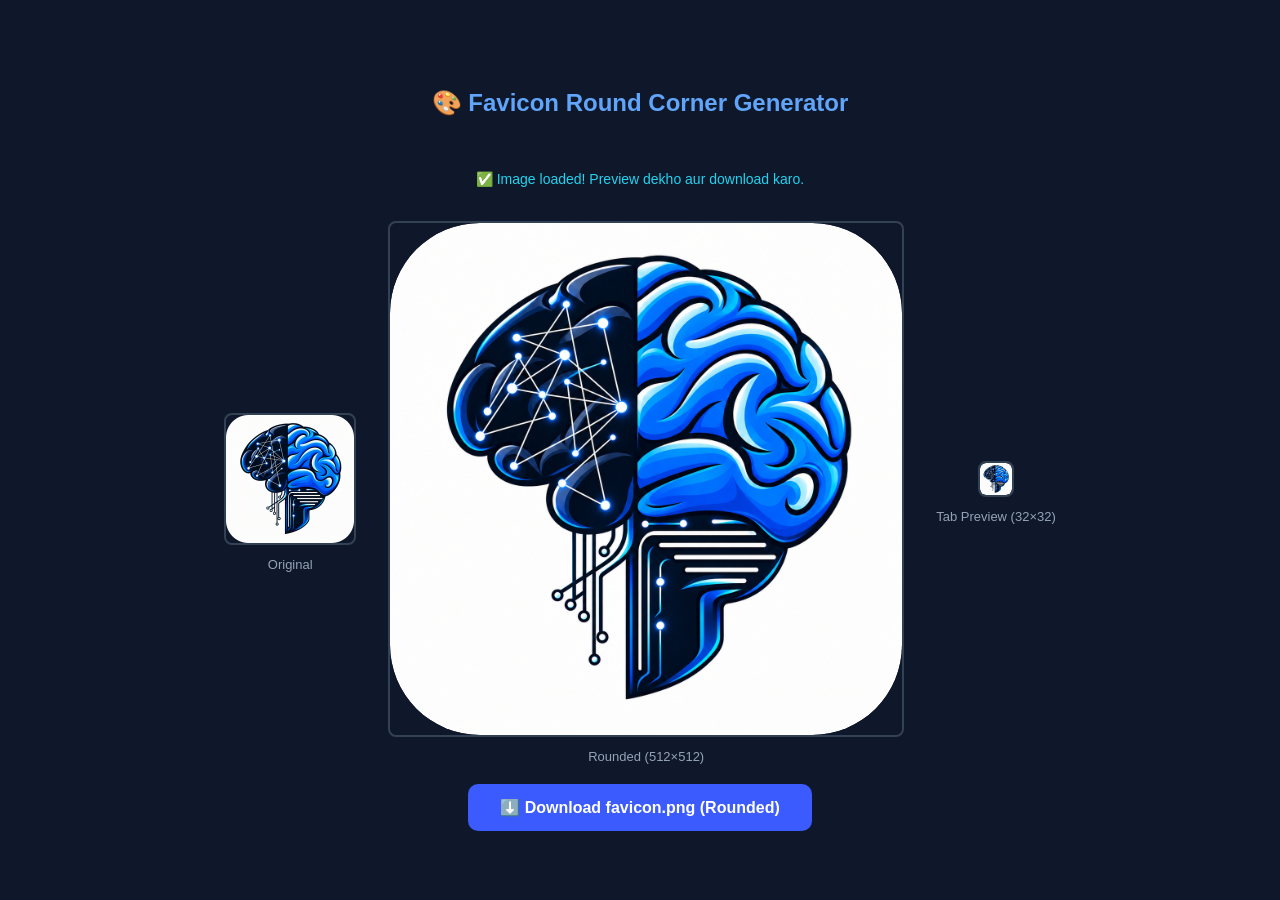
<file: favicon_generator.html>
<!DOCTYPE html>
<html>
<head>
<meta charset="UTF-8"/>
<title>Favicon Generator - Digital Hunarmand</title>
<style>
  body { font-family: sans-serif; background: #0f172a; color: #fff; display: flex; flex-direction: column; align-items: center; justify-content: center; min-height: 100vh; margin: 0; gap: 20px; }
  h2 { color: #60a5fa; }
  canvas { border: 2px solid #334155; border-radius: 8px; }
  button { background: #3B5BFF; color: #fff; border: none; padding: 14px 32px; border-radius: 10px; font-size: 16px; font-weight: 700; cursor: pointer; }
  button:hover { background: #2942d6; }
  #status { color: #22D3EE; font-size: 14px; }
  .preview { display: flex; gap: 32px; align-items: center; }
  .preview-box { text-align: center; }
  .preview-box p { margin: 8px 0 0; font-size: 13px; color: #94a3b8; }
</style>
</head>
<body>
<h2>🎨 Favicon Round Corner Generator</h2>
<p id="status">favicon.png load ho rahi hai...</p>

<div class="preview">
  <div class="preview-box">
    <canvas id="original" width="128" height="128"></canvas>
    <p>Original</p>
  </div>
  <div class="preview-box">
    <canvas id="rounded" width="512" height="512"></canvas>
    <p>Rounded (512×512)</p>
  </div>
  <div class="preview-box">
    <canvas id="small" width="32" height="32"></canvas>
    <p>Tab Preview (32×32)</p>
  </div>
</div>

<button onclick="downloadFavicon()">⬇️ Download favicon.png (Rounded)</button>

<script>
const img = new Image();
img.onload = function() {
  document.getElementById('status').textContent = '✅ Image loaded! Preview dekho aur download karo.';

  // Original preview
  const origCtx = document.getElementById('original').getContext('2d');
  origCtx.drawImage(img, 0, 0, 128, 128);

  // Rounded 512x512
  const size = 512;
  const radius = 90;
  const c = document.getElementById('rounded');
  const ctx = c.getContext('2d');
  ctx.clearRect(0, 0, size, size);
  roundedRect(ctx, size, radius);
  ctx.clip();
  ctx.drawImage(img, 0, 0, size, size);

  // Small 32x32 preview
  const sc = document.getElementById('small');
  const sctx = sc.getContext('2d');
  sctx.clearRect(0, 0, 32, 32);
  roundedRect(sctx, 32, 6);
  sctx.clip();
  sctx.drawImage(img, 0, 0, 32, 32);
};

img.onerror = function() {
  document.getElementById('status').textContent = '❌ favicon.png load nahi hui — same folder mein honi chahiye!';
};

img.src = 'favicon.png';

function roundedRect(ctx, size, r) {
  ctx.beginPath();
  ctx.moveTo(r, 0);
  ctx.arcTo(size, 0, size, size, r);
  ctx.arcTo(size, size, 0, size, r);
  ctx.arcTo(0, size, 0, 0, r);
  ctx.arcTo(0, 0, size, 0, r);
  ctx.closePath();
}

function downloadFavicon() {
  const c = document.getElementById('rounded');
  const link = document.createElement('a');
  link.download = 'favicon.png';
  link.href = c.toDataURL('image/png');
  link.click();
  document.getElementById('status').textContent = '✅ Download ho gayi! Ab downloaded favicon.png ko replace karo.';
}
</script>
</body>
</html>
</file>
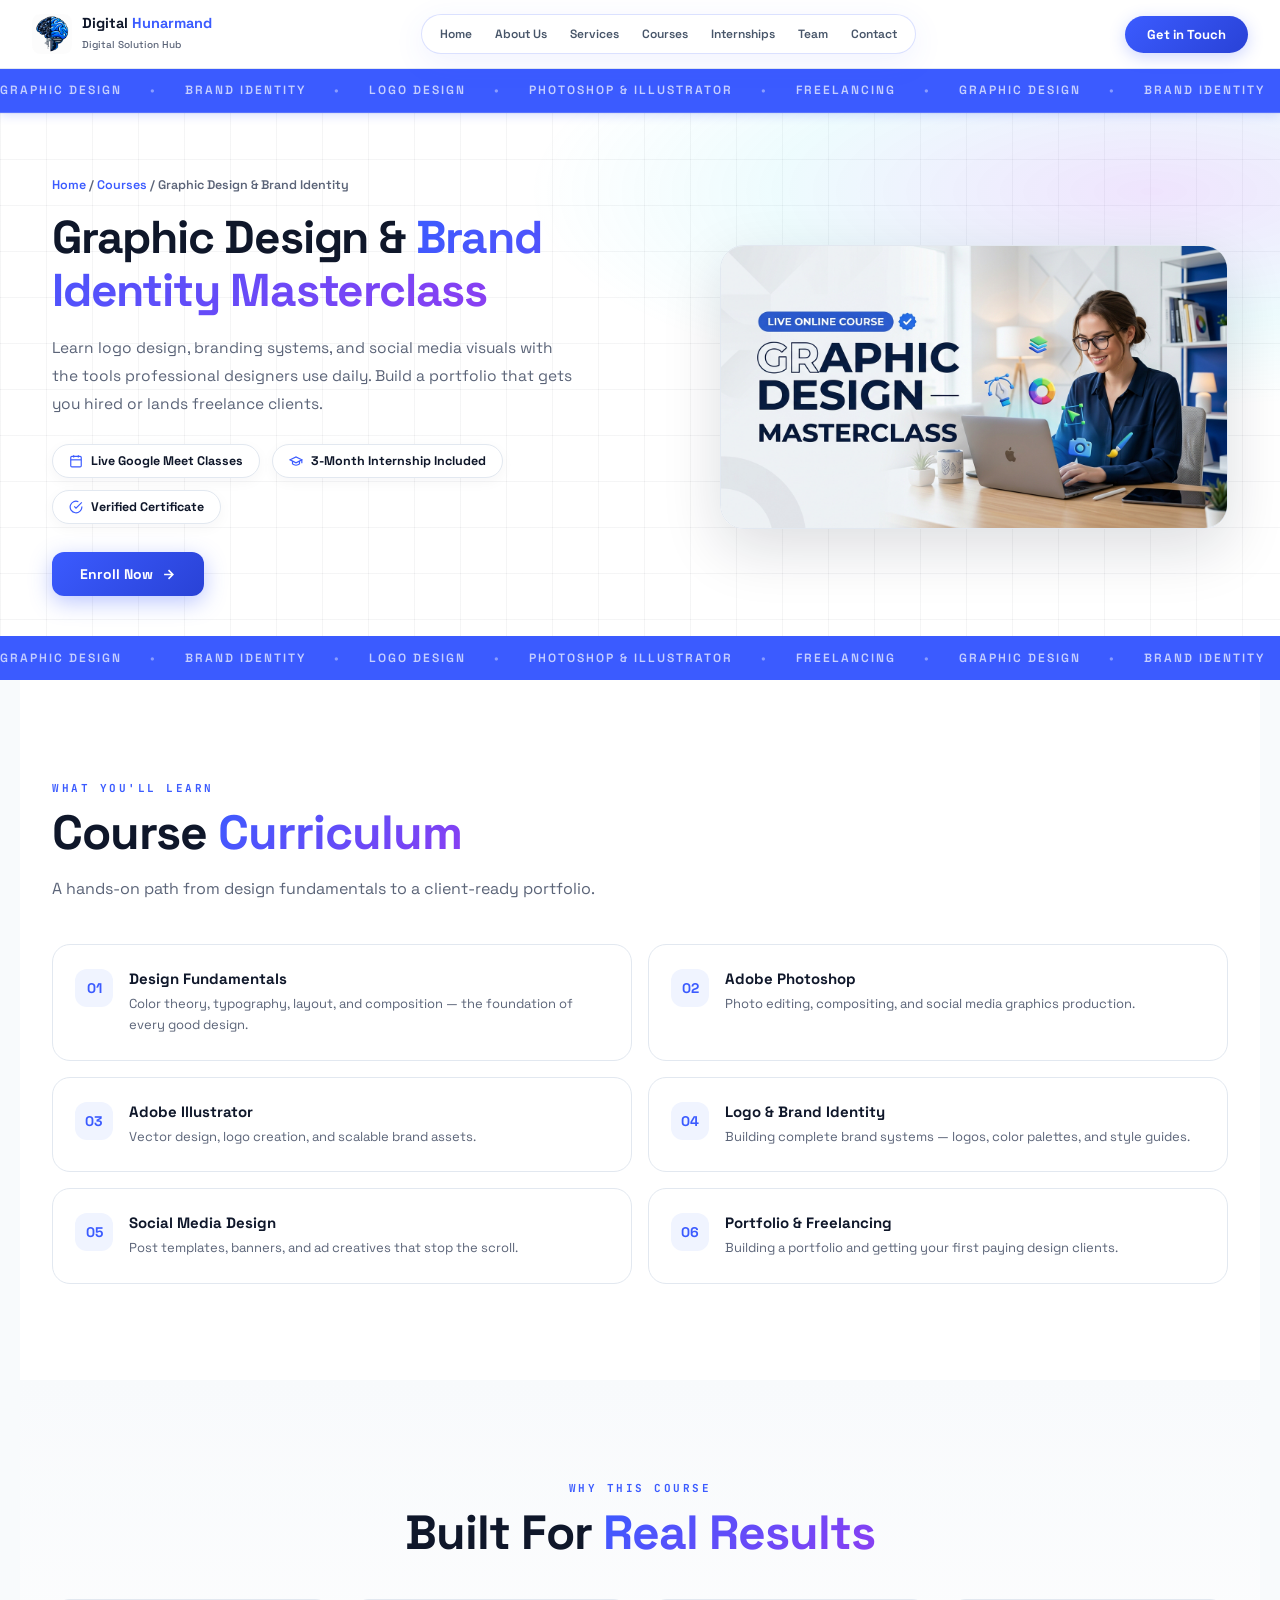
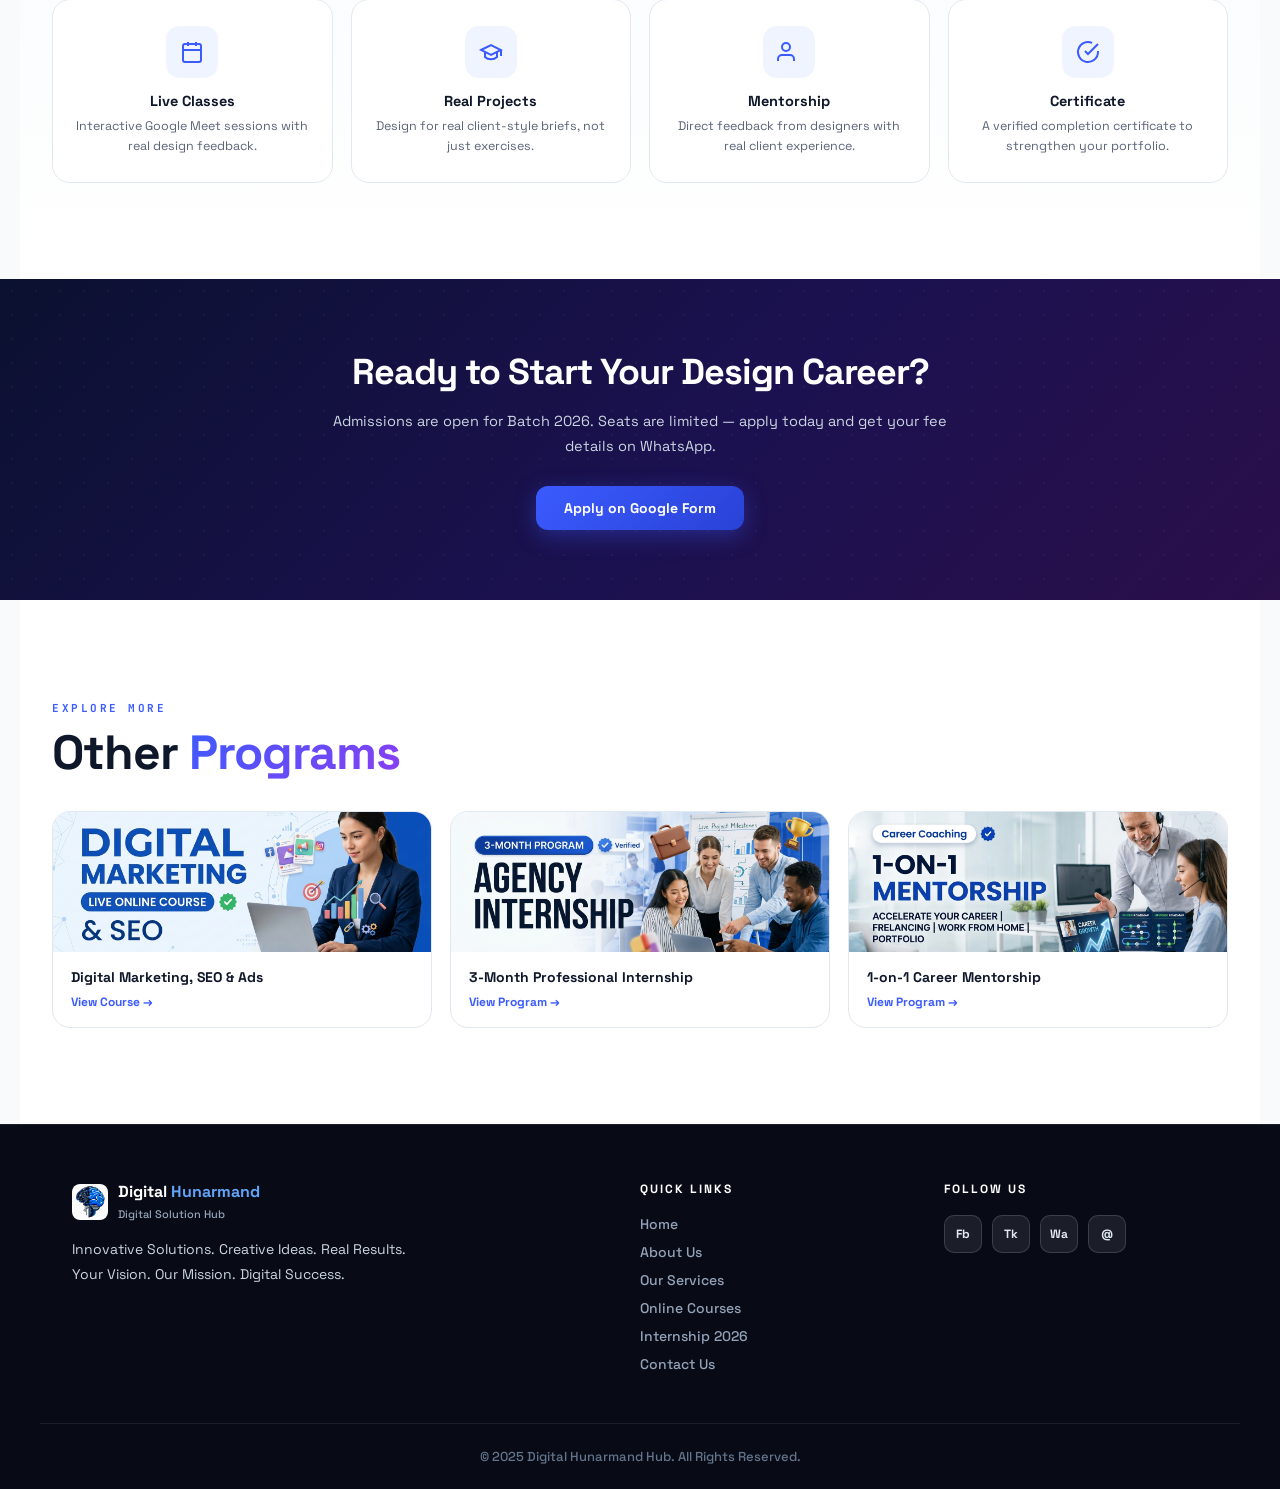
<file: graphic-design-course.html>
<!DOCTYPE html>
<html lang="en">
<head>
<meta charset="UTF-8"/>
<meta name="viewport" content="width=device-width, initial-scale=1.0"/>
<title>Graphic Design & Brand Identity Course | Digital Hunarmand Hub</title>
<link rel="icon" type="image/png" href="favicon.png"/>
<link rel="shortcut icon" href="favicon.png"/>
<link rel="apple-touch-icon" href="favicon.png"/>
<meta name="description" content="Learn Graphic Design & Brand Identity with Digital Hunarmand Hub. Live Google Meet classes, 3-month internship included, verified certificate. Admissions open for Batch 2026."/>
<link rel="preconnect" href="https://fonts.googleapis.com"/>
<link rel="preconnect" href="https://fonts.gstatic.com" crossorigin/>
<link href="https://fonts.googleapis.com/css2?family=Space+Grotesk:wght@400;500;600;700;800&family=JetBrains+Mono:wght@400;500;600;700&display=swap" rel="stylesheet"/>
<style>
*,*::before,*::after{box-sizing:border-box;margin:0;padding:0}
html{scroll-behavior:smooth}
body{font-family:'Space Grotesk',sans-serif;background:#f8fafc;color:#0f172a;overflow-x:hidden;-webkit-font-smoothing:antialiased;-moz-osx-font-smoothing:grayscale;text-rendering:optimizeLegibility}
a{text-decoration:none;color:inherit}
ul{list-style:none}
img{max-width:100%;display:block}
:root{
  --blue:#3B5BFF;--blue-d:#2942d6;--blue-l:#f0f4ff;--blue-m:#dbe2ff;
  --purple:#8B3EF2;--dark:#080B16;--muted:#5b6478;--border:#e2e8f0;
  --cyan:#22D3EE;
  --grad:linear-gradient(135deg,#3B5BFF,#8B3EF2);
  --shadow:0 10px 30px -5px rgba(15,23,42,0.06),0 0 0 1px rgba(15,23,42,0.04);
  --shadow-lg:0 20px 45px -10px rgba(59,91,255,0.12),0 0 0 1px rgba(59,91,255,0.08);
  --mono:'JetBrains Mono',monospace;
}
.g-text{background:var(--grad);-webkit-background-clip:text;-webkit-text-fill-color:transparent;background-clip:text}
.sw{max-width:1240px;margin:0 auto;padding:96px 32px}
.sl{font-family:var(--mono);font-size:11px;font-weight:700;letter-spacing:2.5px;text-transform:uppercase;color:var(--blue);margin-bottom:12px;display:inline-block}
.st{font-size:clamp(30px,4vw,48px);font-weight:800;line-height:1.08;color:#0f172a;margin-bottom:16px;letter-spacing:-1px}
.ss{font-size:16px;color:var(--muted);max-width:560px;line-height:1.8}
.center{text-align:center}
.center .ss{margin:0 auto}
.reveal{opacity:0;transform:translateY(24px);transition:opacity .7s ease,transform .7s ease}
.reveal-l{opacity:0;transform:translateX(-28px);transition:opacity .7s ease,transform .7s ease}
.reveal-r{opacity:0;transform:translateX(28px);transition:opacity .7s ease,transform .7s ease}
.reveal.v,.reveal-l.v,.reveal-r.v{opacity:1;transform:none}
.nav{position:fixed;top:0;left:0;right:0;z-index:1000;background:rgba(255,255,255,.97);backdrop-filter:blur(20px);border-bottom:1px solid var(--border);transition:box-shadow .3s}
.nav.s{box-shadow:0 4px 24px rgba(0,0,0,.08)}
.nav-in{width:100%;max-width:100%;margin:0;padding:0 32px;height:68px;display:flex;align-items:center;justify-content:space-between;gap:16px}
.nav-logo{display:flex;align-items:center;gap:10px;flex-shrink:0}
.nav-ico{width:40px;height:40px;object-fit:contain;border-radius:8px}
.nav-txt strong{font-size:14.5px;font-weight:800;color:#0f172a;display:block;line-height:1.2}
.nav-txt strong em{color:var(--blue);font-style:normal}
.nav-txt small{font-size:10px;color:var(--muted);font-weight:500}
.nav-ul{display:flex;align-items:center;gap:3px;margin:0 auto;background:rgba(255,255,255,0.65);backdrop-filter:blur(16px);-webkit-backdrop-filter:blur(16px);padding:5px 8px;border-radius:50px;border:1.5px solid rgba(59,91,255,0.18);box-shadow:0 8px 32px rgba(59,91,255,0.08),inset 0 1px 1px rgba(255,255,255,0.9);transition:all .3s ease}
.nav-ul a{display:inline-flex;align-items:center;gap:6px;font-size:12px;font-weight:600;color:#475569;padding:6px 10px;border-radius:50px;transition:all .25s ease;white-space:nowrap}
.nav-ul a:hover{color:var(--blue);background:rgba(255,255,255,0.95);box-shadow:0 4px 14px rgba(59,91,255,0.15);transform:translateY(-1px)}
.nav-btn{background:linear-gradient(135deg,#3B5BFF,#2942d6);color:#fff;padding:10px 22px;border-radius:50px;font-size:13px;font-weight:700;white-space:nowrap;flex-shrink:0;transition:all .25s ease;box-shadow:0 4px 16px rgba(59,91,255,0.25)}
.nav-btn:hover{background:var(--blue-d);transform:translateY(-1px);box-shadow:0 6px 20px rgba(59,91,255,0.35)}
.hbg{display:none;flex-direction:column;justify-content:center;align-items:center;width:40px;height:40px;background:rgba(59,91,255,0.06);border:1.5px solid rgba(59,91,255,0.16);border-radius:10px;cursor:pointer;padding:0;margin-left:auto;gap:5px;transition:all .3s cubic-bezier(0.4,0,0.2,1)}
.hbg span{display:block;width:20px;height:2px;background:#0f172a;border-radius:2px;transition:all .3s cubic-bezier(0.4,0,0.2,1);transform-origin:center}
.hbg.active span:nth-child(1){transform:translateY(7px) rotate(45deg);background:var(--blue)}
.hbg.active span:nth-child(2){opacity:0;transform:scaleX(0)}
.hbg.active span:nth-child(3){transform:translateY(-7px) rotate(-45deg);background:var(--blue)}
.mq{background:var(--blue);padding:14px 0;overflow:hidden;position:relative;z-index:10}
.mq-top{margin-top:68px;border-bottom:1px solid rgba(255,255,255,.15);box-shadow:0 2px 10px rgba(59,91,255,.2)}
.mq-track{display:flex;gap:28px;white-space:nowrap;animation:mqs 28s linear infinite;width:max-content}
.mq-track span{font-size:12px;font-weight:600;color:rgba(255,255,255,.7);text-transform:uppercase;letter-spacing:2px}
.mq-track .dot{color:rgba(255,255,255,.4)}
@keyframes mqs{from{transform:translateX(0)}to{transform:translateX(-50%)}}
.chero{background-color:#ffffff;background-image:radial-gradient(ellipse 65% 55% at 90% 15%, rgba(139,62,242,0.14) 0%, rgba(34,211,238,0.08) 45%, transparent 75%),linear-gradient(to right, rgba(15,23,42,0.045) 1px, transparent 1px),linear-gradient(to bottom, rgba(15,23,42,0.045) 1px, transparent 1px);background-size:100% 100%,46px 46px,46px 46px;padding:64px 0 40px;position:relative}
.chero-grid{display:grid;grid-template-columns:1.1fr .9fr;gap:48px;align-items:center}
.breadcrumb{font-size:12.5px;color:var(--muted);margin-bottom:18px;font-weight:600}
.breadcrumb a{color:var(--blue)}
.chero h1{font-size:clamp(30px,4vw,46px);font-weight:800;letter-spacing:-1.2px;line-height:1.15;margin-bottom:18px}
.chero p{font-size:15.5px;color:var(--muted);line-height:1.8;max-width:520px;margin-bottom:26px}
.chero-meta{display:flex;flex-wrap:wrap;gap:12px;margin-bottom:28px}
.meta-pill{display:inline-flex;align-items:center;gap:8px;background:#fff;border:1.5px solid var(--border);border-radius:50px;padding:8px 16px;font-size:12.5px;font-weight:700;color:#0f172a;box-shadow:0 4px 14px rgba(15,23,42,.04)}
.meta-pill svg{color:var(--blue)}
.btn-blue{background:linear-gradient(135deg,#3B5BFF,#2942d6);color:#fff;padding:13px 28px;border-radius:12px;font-size:14px;font-weight:700;transition:all .25s ease;box-shadow:0 6px 22px rgba(59,91,255,.35);display:inline-flex;align-items:center;gap:8px}
.btn-blue:hover{transform:translateY(-2px);box-shadow:0 10px 30px rgba(59,91,255,.45)}
.chero-img{border-radius:24px;overflow:hidden;box-shadow:0 20px 60px rgba(15,23,42,.14);border:1.5px solid var(--border)}
.chero-img img{width:100%;height:auto;display:block}
.curr{background:#fff}
.curr-grid{display:grid;grid-template-columns:repeat(2,1fr);gap:16px;margin-top:40px}
.curr-item{background:#fff;border:1.5px solid var(--border);border-radius:18px;padding:24px 22px;display:flex;gap:16px;transition:all .3s}
.curr-item:hover{border-color:var(--blue);box-shadow:var(--shadow-lg);transform:translateY(-3px)}
.curr-num{width:38px;height:38px;border-radius:12px;background:var(--blue-l);color:var(--blue);display:flex;align-items:center;justify-content:center;font-weight:800;font-size:14px;flex-shrink:0}
.curr-item h4{font-size:15px;font-weight:700;margin-bottom:6px;color:#0f172a}
.curr-item p{font-size:13px;color:var(--muted);line-height:1.6}
.wtc{background:linear-gradient(180deg,#f8fafc 0%,#ffffff 100%)}
.wtc-grid{display:grid;grid-template-columns:repeat(4,1fr);gap:18px;margin-top:40px}
.wtc-card{background:#fff;border:1.5px solid var(--border);border-radius:18px;padding:26px 20px;text-align:center;transition:all .3s}
.wtc-card:hover{border-color:var(--blue);box-shadow:var(--shadow);transform:translateY(-3px)}
.wtc-ico{width:52px;height:52px;border-radius:14px;background:var(--blue-l);color:var(--blue);display:flex;align-items:center;justify-content:center;margin:0 auto 14px}
.wtc-card h4{font-size:14.5px;font-weight:700;margin-bottom:6px}
.wtc-card p{font-size:12.5px;color:var(--muted);line-height:1.6}
.ccta{background:linear-gradient(135deg,#0B1130 0%,#1B1150 55%,#2A0F4A 100%);position:relative;overflow:hidden;padding:70px 0}
.ccta::before{content:'';position:absolute;inset:0;background-image:radial-gradient(rgba(255,255,255,.08) 1px,transparent 1px);background-size:24px 24px;opacity:.5}
.ccta-in{position:relative;z-index:1;text-align:center;max-width:640px;margin:0 auto}
.ccta h2{font-size:clamp(24px,3.5vw,36px);font-weight:800;color:#fff;letter-spacing:-1px;margin-bottom:14px}
.ccta p{font-size:14.5px;color:#cbd5e1;line-height:1.7;margin-bottom:28px}
.morec{background:#fff}
.morec-grid{display:grid;grid-template-columns:repeat(3,1fr);gap:18px;margin-top:32px}
.morec-card{background:#fff;border:1.5px solid var(--border);border-radius:18px;overflow:hidden;transition:all .3s;display:block}
.morec-card:hover{border-color:var(--blue);box-shadow:var(--shadow-lg);transform:translateY(-4px)}
.morec-thumb{height:140px;overflow:hidden}
.morec-thumb img{width:100%;height:100%;object-fit:cover}
.morec-body{padding:16px 18px}
.morec-body h4{font-size:14px;font-weight:700;margin-bottom:4px}
.morec-body span{font-size:12px;color:var(--blue);font-weight:700}
.footer{background:#080B16;border-top:1px solid rgba(255,255,255,.08);position:relative}
.ft-in{max-width:1200px;margin:0 auto;padding:56px 32px 40px;display:grid;grid-template-columns:2fr 1fr 1fr;gap:40px;border-bottom:1px solid rgba(255,255,255,.08)}
.ft-logo{display:flex;align-items:center;gap:10px;margin-bottom:14px}
.ft-ico{width:36px;height:36px;object-fit:contain;border-radius:8px}
.ft-name{font-size:16px;font-weight:800;color:#fff;display:block}
.ft-name em{color:#60a5fa;font-style:normal}
.ft-sub{font-size:11px;color:#94a3b8;font-weight:500}
.ft-desc{font-size:14px;color:#cbd5e1;line-height:1.75;max-width:380px}
.ft-col h4{font-size:12px;font-weight:800;color:#fff;letter-spacing:2px;text-transform:uppercase;margin-bottom:18px}
.ft-col a{display:block;font-size:14px;color:#94a3b8;margin-bottom:10px;transition:all .2s ease;font-weight:500}
.ft-col a:hover{color:#60a5fa;transform:translateX(3px)}
.ft-soc{display:flex;gap:10px;flex-wrap:wrap}
.ft-soc a{width:38px;height:38px;background:rgba(255,255,255,.08);border:1px solid rgba(255,255,255,.15);border-radius:10px;display:flex;align-items:center;justify-content:center;font-size:12px;font-weight:700;color:#e2e8f0;transition:all .25s ease}
.ft-soc a:hover{background:var(--blue);color:#fff;border-color:var(--blue);transform:translateY(-2px)}
.ft-bot{max-width:1200px;margin:0 auto;padding:24px 32px;text-align:center}
.ft-bot p{font-size:13px;color:#64748b;font-weight:500}
@media(max-width:1024px){.nav-ul{display:none}.nav-btn{display:none}.hbg{display:flex}.chero-grid{grid-template-columns:1fr}.curr-grid{grid-template-columns:1fr}.wtc-grid{grid-template-columns:repeat(2,1fr)}.morec-grid{grid-template-columns:1fr}.ft-in{grid-template-columns:1fr;gap:24px}}
@media(max-width:768px){.sw{padding:48px 20px}.chero{padding:48px 0 32px}}
</style>
</head>
<body>

<nav class="nav" id="nav">
  <div class="nav-in">
    <a href="index.html" class="nav-logo">
      <img src="favicon.png" alt="Digital Hunarmand" class="nav-ico"/>
      <div class="nav-txt"><strong>Digital <em>Hunarmand</em></strong><small>Digital Solution Hub</small></div>
    </a>
    <ul class="nav-ul" id="navUl">
      <li><a href="index.html">Home</a></li>
      <li><a href="index.html#about">About Us</a></li>
      <li><a href="index.html#services">Services</a></li>
      <li><a href="index.html#courses">Courses</a></li>
      <li><a href="index.html#internship">Internships</a></li>
      <li><a href="index.html#team">Team</a></li>
      <li><a href="index.html#contact">Contact</a></li>
    </ul>
    <a href="https://wa.me/923485168409" target="_blank" class="nav-btn">Get in Touch</a>
    <button class="hbg" id="hbg"><span></span><span></span><span></span></button>
  </div>
</nav>

<div class="mq mq-top"><div class="mq-track"><span>Graphic Design</span><span class="dot">•</span><span>Brand Identity</span><span class="dot">•</span><span>Logo Design</span><span class="dot">•</span><span>Photoshop & Illustrator</span><span class="dot">•</span><span>Freelancing</span><span class="dot">•</span><span>Graphic Design</span><span class="dot">•</span><span>Brand Identity</span><span class="dot">•</span><span>Logo Design</span><span class="dot">•</span><span>Photoshop & Illustrator</span><span class="dot">•</span><span>Freelancing</span><span class="dot">•</span></div></div>

<section class="chero">
  <div class="sw" style="padding:0 32px">
    <div class="chero-grid">
      <div class="reveal-l">
        <div class="breadcrumb"><a href="index.html">Home</a> / <a href="index.html#courses">Courses</a> / Graphic Design & Brand Identity</div>
        <h1>Graphic Design &amp; <span class="g-text">Brand Identity Masterclass</span></h1>
        <p>Learn logo design, branding systems, and social media visuals with the tools professional designers use daily. Build a portfolio that gets you hired or lands freelance clients.</p>
        <div class="chero-meta">
          <div class="meta-pill"><svg width="14" height="14" fill="none" stroke="currentColor" stroke-width="2" viewBox="0 0 24 24"><rect x="3" y="4" width="18" height="18" rx="2"/><line x1="16" y1="2" x2="16" y2="6"/><line x1="8" y1="2" x2="8" y2="6"/><line x1="3" y1="10" x2="21" y2="10"/></svg>Live Google Meet Classes</div>
          <div class="meta-pill"><svg width="14" height="14" fill="none" stroke="currentColor" stroke-width="2" viewBox="0 0 24 24"><path d="M22 10v6M2 10l10-5 10 5-10 5z"/><path d="M6 12v5c3 3 9 3 12 0v-5"/></svg>3-Month Internship Included</div>
          <div class="meta-pill"><svg width="14" height="14" fill="none" stroke="currentColor" stroke-width="2" viewBox="0 0 24 24"><path d="M22 11.08V12a10 10 0 1 1-5.93-9.14"/><polyline points="22 4 12 14.01 9 11.01"/></svg>Verified Certificate</div>
        </div>
        <a href="https://docs.google.com/forms/d/e/1FAIpQLSc_lNFmcS41MbQ1KkLuHW6YzI9menzCMv8iIj_dDWR-BKz7vg/viewform?usp=publish-editor" target="_blank" class="btn-blue">
          <span>Enroll Now</span>
          <svg width="15" height="15" fill="none" stroke="currentColor" stroke-width="2.5" viewBox="0 0 24 24"><path d="M5 12h14M12 5l7 7-7 7"/></svg>
        </a>
      </div>
      <div class="reveal-r">
        <div class="chero-img"><img src="thumb_graphic_design.jpg" alt="Graphic Design Course"/></div>
      </div>
    </div>
  </div>
</section>

<div class="mq"><div class="mq-track"><span>Graphic Design</span><span class="dot">•</span><span>Brand Identity</span><span class="dot">•</span><span>Logo Design</span><span class="dot">•</span><span>Photoshop & Illustrator</span><span class="dot">•</span><span>Freelancing</span><span class="dot">•</span><span>Graphic Design</span><span class="dot">•</span><span>Brand Identity</span><span class="dot">•</span><span>Logo Design</span><span class="dot">•</span><span>Photoshop & Illustrator</span><span class="dot">•</span><span>Freelancing</span><span class="dot">•</span></div></div>

<section class="curr sw">
  <span class="sl">What You'll Learn</span>
  <h2 class="st">Course <span class="g-text">Curriculum</span></h2>
  <p class="ss">A hands-on path from design fundamentals to a client-ready portfolio.</p>
  <div class="curr-grid">
    <div class="curr-item reveal"><div class="curr-num">01</div><div><h4>Design Fundamentals</h4><p>Color theory, typography, layout, and composition — the foundation of every good design.</p></div></div>
    <div class="curr-item reveal"><div class="curr-num">02</div><div><h4>Adobe Photoshop</h4><p>Photo editing, compositing, and social media graphics production.</p></div></div>
    <div class="curr-item reveal"><div class="curr-num">03</div><div><h4>Adobe Illustrator</h4><p>Vector design, logo creation, and scalable brand assets.</p></div></div>
    <div class="curr-item reveal"><div class="curr-num">04</div><div><h4>Logo & Brand Identity</h4><p>Building complete brand systems — logos, color palettes, and style guides.</p></div></div>
    <div class="curr-item reveal"><div class="curr-num">05</div><div><h4>Social Media Design</h4><p>Post templates, banners, and ad creatives that stop the scroll.</p></div></div>
    <div class="curr-item reveal"><div class="curr-num">06</div><div><h4>Portfolio & Freelancing</h4><p>Building a portfolio and getting your first paying design clients.</p></div></div>
  </div>
</section>

<section class="wtc sw">
  <div class="center reveal">
    <span class="sl">Why This Course</span>
    <h2 class="st">Built For <span class="g-text">Real Results</span></h2>
  </div>
  <div class="wtc-grid">
    <div class="wtc-card reveal"><div class="wtc-ico"><svg width="24" height="24" fill="none" stroke="currentColor" stroke-width="2" viewBox="0 0 24 24"><rect x="3" y="4" width="18" height="18" rx="2"/><line x1="16" y1="2" x2="16" y2="6"/><line x1="8" y1="2" x2="8" y2="6"/><line x1="3" y1="10" x2="21" y2="10"/></svg></div><h4>Live Classes</h4><p>Interactive Google Meet sessions with real design feedback.</p></div>
    <div class="wtc-card reveal"><div class="wtc-ico"><svg width="24" height="24" fill="none" stroke="currentColor" stroke-width="2" viewBox="0 0 24 24"><path d="M22 10v6M2 10l10-5 10 5-10 5z"/><path d="M6 12v5c3 3 9 3 12 0v-5"/></svg></div><h4>Real Projects</h4><p>Design for real client-style briefs, not just exercises.</p></div>
    <div class="wtc-card reveal"><div class="wtc-ico"><svg width="24" height="24" fill="none" stroke="currentColor" stroke-width="2" viewBox="0 0 24 24"><path d="M17 21v-2a4 4 0 0 0-4-4H5a4 4 0 0 0-4 4v2"/><circle cx="9" cy="7" r="4"/></svg></div><h4>Mentorship</h4><p>Direct feedback from designers with real client experience.</p></div>
    <div class="wtc-card reveal"><div class="wtc-ico"><svg width="24" height="24" fill="none" stroke="currentColor" stroke-width="2" viewBox="0 0 24 24"><path d="M22 11.08V12a10 10 0 1 1-5.93-9.14"/><polyline points="22 4 12 14.01 9 11.01"/></svg></div><h4>Certificate</h4><p>A verified completion certificate to strengthen your portfolio.</p></div>
  </div>
</section>

<section class="ccta">
  <div class="ccta-in reveal">
    <h2>Ready to Start Your Design Career?</h2>
    <p>Admissions are open for Batch 2026. Seats are limited — apply today and get your fee details on WhatsApp.</p>
    <a href="https://docs.google.com/forms/d/e/1FAIpQLSc_lNFmcS41MbQ1KkLuHW6YzI9menzCMv8iIj_dDWR-BKz7vg/viewform?usp=publish-editor" target="_blank" class="btn-blue">Apply on Google Form</a>
  </div>
</section>

<section class="morec sw">
  <span class="sl">Explore More</span>
  <h2 class="st">Other <span class="g-text">Programs</span></h2>
  <div class="morec-grid">
    <a href="digital-marketing-course.html" class="morec-card reveal">
      <div class="morec-thumb"><img src="thumb_digital_marketing.jpg" alt="Digital Marketing Course"/></div>
      <div class="morec-body"><h4>Digital Marketing, SEO & Ads</h4><span>View Course →</span></div>
    </a>
    <a href="internship-program.html" class="morec-card reveal">
      <div class="morec-thumb"><img src="thumb_internship_program.jpg" alt="Internship Program"/></div>
      <div class="morec-body"><h4>3-Month Professional Internship</h4><span>View Program →</span></div>
    </a>
    <a href="career-mentorship.html" class="morec-card reveal">
      <div class="morec-thumb"><img src="thumb_career_mentorship.jpg" alt="Career Mentorship"/></div>
      <div class="morec-body"><h4>1-on-1 Career Mentorship</h4><span>View Program →</span></div>
    </a>
  </div>
</section>

<footer class="footer">
  <div class="ft-in">
    <div>
      <div class="ft-logo"><img src="favicon.png" alt="Digital Hunarmand" class="ft-ico"/><div><span class="ft-name">Digital <em>Hunarmand</em></span><span class="ft-sub">Digital Solution Hub</span></div></div>
      <p class="ft-desc">Innovative Solutions. Creative Ideas. Real Results.<br/>Your Vision. Our Mission. Digital Success.</p>
    </div>
    <div class="ft-col">
      <h4>Quick Links</h4>
      <a href="index.html">Home</a>
      <a href="index.html#about">About Us</a>
      <a href="index.html#services">Our Services</a>
      <a href="index.html#courses">Online Courses</a>
      <a href="index.html#internship">Internship 2026</a>
      <a href="index.html#contact">Contact Us</a>
    </div>
    <div class="ft-col">
      <h4>Follow Us</h4>
      <div class="ft-soc">
        <a href="https://www.facebook.com/share/1CSRDP9kP9/" target="_blank">Fb</a>
        <a href="https://www.tiktok.com/@difitalhunarmand" target="_blank">Tk</a>
        <a href="https://whatsapp.com/channel/0029VbBdcnn2UPBMGhuoA51M" target="_blank">Wa</a>
        <a href="mailto:digitalhunarmand1@gmail.com">@</a>
      </div>
    </div>
  </div>
  <div class="ft-bot"><p>&copy; 2025 Digital Hunarmand Hub. All Rights Reserved.</p></div>
</footer>

<script>
const nav=document.getElementById('nav');
window.addEventListener('scroll',()=>nav.classList.toggle('s',window.scrollY>20));
const hbg=document.getElementById('hbg'),nul=document.getElementById('navUl');
if(hbg){hbg.addEventListener('click',()=>{nul.classList.toggle('open');hbg.classList.toggle('active');});}
const obs=new IntersectionObserver(e=>{e.forEach(x=>{if(x.isIntersecting)setTimeout(()=>x.target.classList.add('v'),0)})},{threshold:0.08});
document.querySelectorAll('.reveal,.reveal-l,.reveal-r').forEach((el,i)=>{el.style.transitionDelay=(i%5)*70+'ms';obs.observe(el);});
</script>

</body>
</html>
</file>
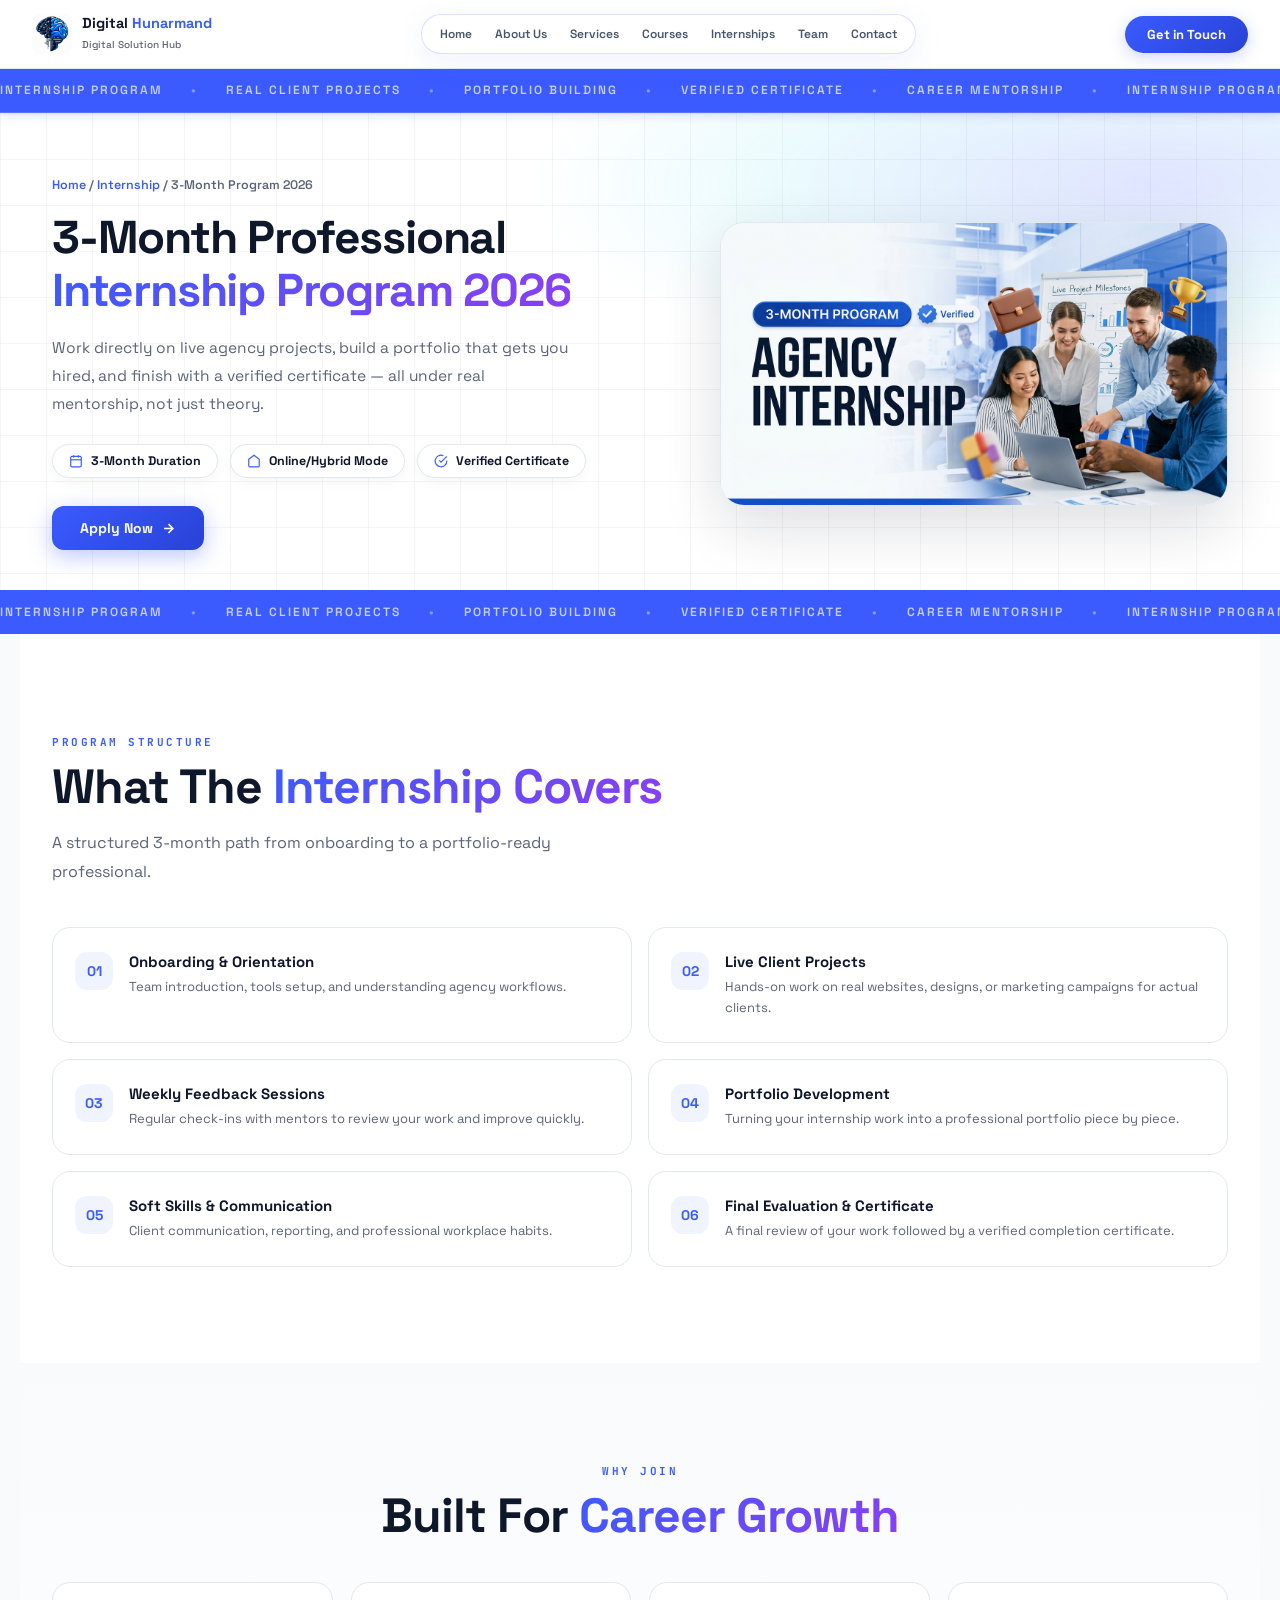
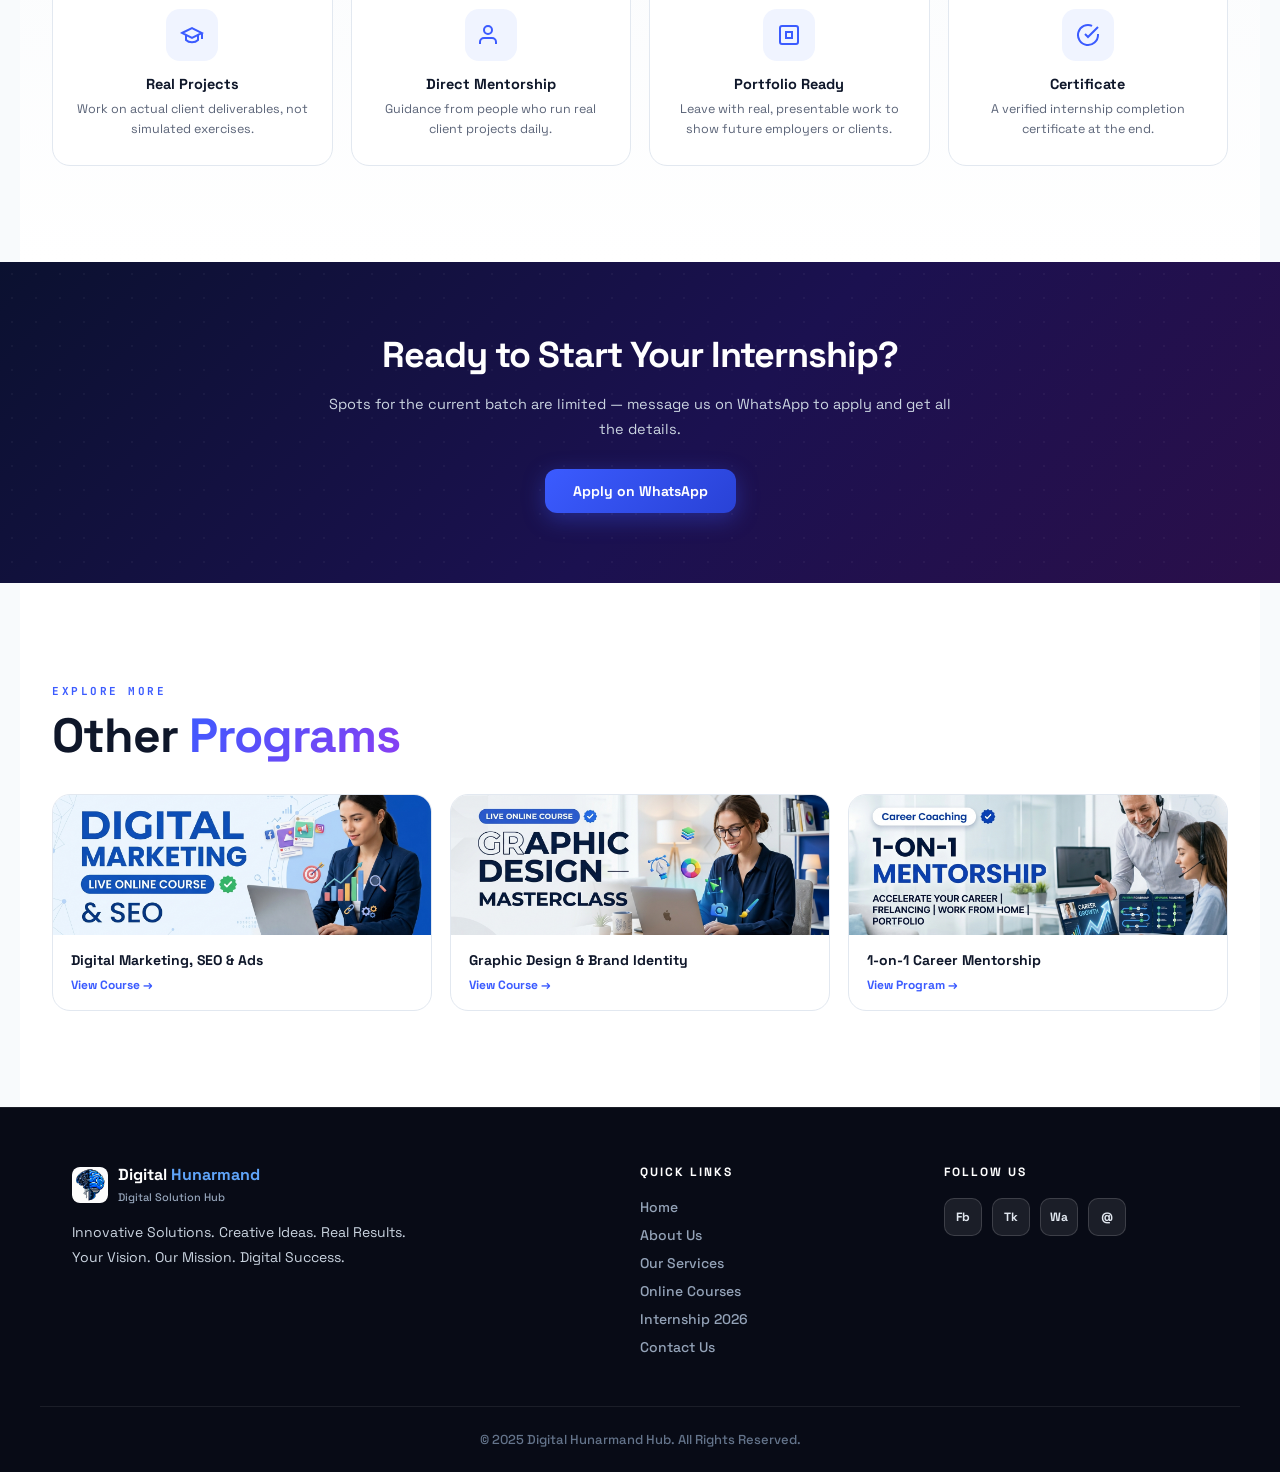
<file: internship-program.html>
<!DOCTYPE html>
<html lang="en">
<head>
<meta charset="UTF-8"/>
<meta name="viewport" content="width=device-width, initial-scale=1.0"/>
<title>3-Month Professional Internship Program 2026 | Digital Hunarmand Hub</title>
<link rel="icon" type="image/png" href="favicon.png"/>
<link rel="shortcut icon" href="favicon.png"/>
<link rel="apple-touch-icon" href="favicon.png"/>
<meta name="description" content="3-Month Professional Internship Program at Digital Hunarmand Hub. Work on real client projects, get mentorship, and receive a verified certificate. Apply now."/>
<link rel="preconnect" href="https://fonts.googleapis.com"/>
<link rel="preconnect" href="https://fonts.gstatic.com" crossorigin/>
<link href="https://fonts.googleapis.com/css2?family=Space+Grotesk:wght@400;500;600;700;800&family=JetBrains+Mono:wght@400;500;600;700&display=swap" rel="stylesheet"/>
<style>
*,*::before,*::after{box-sizing:border-box;margin:0;padding:0}
html{scroll-behavior:smooth}
body{font-family:'Space Grotesk',sans-serif;background:#f8fafc;color:#0f172a;overflow-x:hidden;-webkit-font-smoothing:antialiased;-moz-osx-font-smoothing:grayscale;text-rendering:optimizeLegibility}
a{text-decoration:none;color:inherit}
ul{list-style:none}
img{max-width:100%;display:block}
:root{
  --blue:#3B5BFF;--blue-d:#2942d6;--blue-l:#f0f4ff;--blue-m:#dbe2ff;
  --purple:#8B3EF2;--dark:#080B16;--muted:#5b6478;--border:#e2e8f0;
  --cyan:#22D3EE;
  --grad:linear-gradient(135deg,#3B5BFF,#8B3EF2);
  --shadow:0 10px 30px -5px rgba(15,23,42,0.06),0 0 0 1px rgba(15,23,42,0.04);
  --shadow-lg:0 20px 45px -10px rgba(59,91,255,0.12),0 0 0 1px rgba(59,91,255,0.08);
  --mono:'JetBrains Mono',monospace;
}
.g-text{background:var(--grad);-webkit-background-clip:text;-webkit-text-fill-color:transparent;background-clip:text}
.sw{max-width:1240px;margin:0 auto;padding:96px 32px}
.sl{font-family:var(--mono);font-size:11px;font-weight:700;letter-spacing:2.5px;text-transform:uppercase;color:var(--blue);margin-bottom:12px;display:inline-block}
.st{font-size:clamp(30px,4vw,48px);font-weight:800;line-height:1.08;color:#0f172a;margin-bottom:16px;letter-spacing:-1px}
.ss{font-size:16px;color:var(--muted);max-width:560px;line-height:1.8}
.center{text-align:center}
.center .ss{margin:0 auto}
.reveal{opacity:0;transform:translateY(24px);transition:opacity .7s ease,transform .7s ease}
.reveal-l{opacity:0;transform:translateX(-28px);transition:opacity .7s ease,transform .7s ease}
.reveal-r{opacity:0;transform:translateX(28px);transition:opacity .7s ease,transform .7s ease}
.reveal.v,.reveal-l.v,.reveal-r.v{opacity:1;transform:none}
.nav{position:fixed;top:0;left:0;right:0;z-index:1000;background:rgba(255,255,255,.97);backdrop-filter:blur(20px);border-bottom:1px solid var(--border);transition:box-shadow .3s}
.nav.s{box-shadow:0 4px 24px rgba(0,0,0,.08)}
.nav-in{width:100%;max-width:100%;margin:0;padding:0 32px;height:68px;display:flex;align-items:center;justify-content:space-between;gap:16px}
.nav-logo{display:flex;align-items:center;gap:10px;flex-shrink:0}
.nav-ico{width:40px;height:40px;object-fit:contain;border-radius:8px}
.nav-txt strong{font-size:14.5px;font-weight:800;color:#0f172a;display:block;line-height:1.2}
.nav-txt strong em{color:var(--blue);font-style:normal}
.nav-txt small{font-size:10px;color:var(--muted);font-weight:500}
.nav-ul{display:flex;align-items:center;gap:3px;margin:0 auto;background:rgba(255,255,255,0.65);backdrop-filter:blur(16px);-webkit-backdrop-filter:blur(16px);padding:5px 8px;border-radius:50px;border:1.5px solid rgba(59,91,255,0.18);box-shadow:0 8px 32px rgba(59,91,255,0.08),inset 0 1px 1px rgba(255,255,255,0.9);transition:all .3s ease}
.nav-ul a{display:inline-flex;align-items:center;gap:6px;font-size:12px;font-weight:600;color:#475569;padding:6px 10px;border-radius:50px;transition:all .25s ease;white-space:nowrap}
.nav-ul a:hover{color:var(--blue);background:rgba(255,255,255,0.95);box-shadow:0 4px 14px rgba(59,91,255,0.15);transform:translateY(-1px)}
.nav-btn{background:linear-gradient(135deg,#3B5BFF,#2942d6);color:#fff;padding:10px 22px;border-radius:50px;font-size:13px;font-weight:700;white-space:nowrap;flex-shrink:0;transition:all .25s ease;box-shadow:0 4px 16px rgba(59,91,255,0.25)}
.nav-btn:hover{background:var(--blue-d);transform:translateY(-1px);box-shadow:0 6px 20px rgba(59,91,255,0.35)}
.hbg{display:none;flex-direction:column;justify-content:center;align-items:center;width:40px;height:40px;background:rgba(59,91,255,0.06);border:1.5px solid rgba(59,91,255,0.16);border-radius:10px;cursor:pointer;padding:0;margin-left:auto;gap:5px;transition:all .3s cubic-bezier(0.4,0,0.2,1)}
.hbg span{display:block;width:20px;height:2px;background:#0f172a;border-radius:2px;transition:all .3s cubic-bezier(0.4,0,0.2,1);transform-origin:center}
.hbg.active span:nth-child(1){transform:translateY(7px) rotate(45deg);background:var(--blue)}
.hbg.active span:nth-child(2){opacity:0;transform:scaleX(0)}
.hbg.active span:nth-child(3){transform:translateY(-7px) rotate(-45deg);background:var(--blue)}
.mq{background:var(--blue);padding:14px 0;overflow:hidden;position:relative;z-index:10}
.mq-top{margin-top:68px;border-bottom:1px solid rgba(255,255,255,.15);box-shadow:0 2px 10px rgba(59,91,255,.2)}
.mq-track{display:flex;gap:28px;white-space:nowrap;animation:mqs 28s linear infinite;width:max-content}
.mq-track span{font-size:12px;font-weight:600;color:rgba(255,255,255,.7);text-transform:uppercase;letter-spacing:2px}
.mq-track .dot{color:rgba(255,255,255,.4)}
@keyframes mqs{from{transform:translateX(0)}to{transform:translateX(-50%)}}
.chero{background-color:#ffffff;background-image:radial-gradient(ellipse 65% 55% at 90% 15%, rgba(59,91,255,0.16) 0%, rgba(34,211,238,0.09) 45%, transparent 75%),linear-gradient(to right, rgba(15,23,42,0.045) 1px, transparent 1px),linear-gradient(to bottom, rgba(15,23,42,0.045) 1px, transparent 1px);background-size:100% 100%,46px 46px,46px 46px;padding:64px 0 40px;position:relative}
.chero-grid{display:grid;grid-template-columns:1.1fr .9fr;gap:48px;align-items:center}
.breadcrumb{font-size:12.5px;color:var(--muted);margin-bottom:18px;font-weight:600}
.breadcrumb a{color:var(--blue)}
.chero h1{font-size:clamp(30px,4vw,46px);font-weight:800;letter-spacing:-1.2px;line-height:1.15;margin-bottom:18px}
.chero p{font-size:15.5px;color:var(--muted);line-height:1.8;max-width:520px;margin-bottom:26px}
.chero-meta{display:flex;flex-wrap:wrap;gap:12px;margin-bottom:28px}
.meta-pill{display:inline-flex;align-items:center;gap:8px;background:#fff;border:1.5px solid var(--border);border-radius:50px;padding:8px 16px;font-size:12.5px;font-weight:700;color:#0f172a;box-shadow:0 4px 14px rgba(15,23,42,.04)}
.meta-pill svg{color:var(--blue)}
.btn-blue{background:linear-gradient(135deg,#3B5BFF,#2942d6);color:#fff;padding:13px 28px;border-radius:12px;font-size:14px;font-weight:700;transition:all .25s ease;box-shadow:0 6px 22px rgba(59,91,255,.35);display:inline-flex;align-items:center;gap:8px}
.btn-blue:hover{transform:translateY(-2px);box-shadow:0 10px 30px rgba(59,91,255,.45)}
.chero-img{border-radius:24px;overflow:hidden;box-shadow:0 20px 60px rgba(15,23,42,.14);border:1.5px solid var(--border)}
.chero-img img{width:100%;height:auto;display:block}
.curr{background:#fff}
.curr-grid{display:grid;grid-template-columns:repeat(2,1fr);gap:16px;margin-top:40px}
.curr-item{background:#fff;border:1.5px solid var(--border);border-radius:18px;padding:24px 22px;display:flex;gap:16px;transition:all .3s}
.curr-item:hover{border-color:var(--blue);box-shadow:var(--shadow-lg);transform:translateY(-3px)}
.curr-num{width:38px;height:38px;border-radius:12px;background:var(--blue-l);color:var(--blue);display:flex;align-items:center;justify-content:center;font-weight:800;font-size:14px;flex-shrink:0}
.curr-item h4{font-size:15px;font-weight:700;margin-bottom:6px;color:#0f172a}
.curr-item p{font-size:13px;color:var(--muted);line-height:1.6}
.wtc{background:linear-gradient(180deg,#f8fafc 0%,#ffffff 100%)}
.wtc-grid{display:grid;grid-template-columns:repeat(4,1fr);gap:18px;margin-top:40px}
.wtc-card{background:#fff;border:1.5px solid var(--border);border-radius:18px;padding:26px 20px;text-align:center;transition:all .3s}
.wtc-card:hover{border-color:var(--blue);box-shadow:var(--shadow);transform:translateY(-3px)}
.wtc-ico{width:52px;height:52px;border-radius:14px;background:var(--blue-l);color:var(--blue);display:flex;align-items:center;justify-content:center;margin:0 auto 14px}
.wtc-card h4{font-size:14.5px;font-weight:700;margin-bottom:6px}
.wtc-card p{font-size:12.5px;color:var(--muted);line-height:1.6}
.ccta{background:linear-gradient(135deg,#0B1130 0%,#1B1150 55%,#2A0F4A 100%);position:relative;overflow:hidden;padding:70px 0}
.ccta::before{content:'';position:absolute;inset:0;background-image:radial-gradient(rgba(255,255,255,.08) 1px,transparent 1px);background-size:24px 24px;opacity:.5}
.ccta-in{position:relative;z-index:1;text-align:center;max-width:640px;margin:0 auto}
.ccta h2{font-size:clamp(24px,3.5vw,36px);font-weight:800;color:#fff;letter-spacing:-1px;margin-bottom:14px}
.ccta p{font-size:14.5px;color:#cbd5e1;line-height:1.7;margin-bottom:28px}
.morec{background:#fff}
.morec-grid{display:grid;grid-template-columns:repeat(3,1fr);gap:18px;margin-top:32px}
.morec-card{background:#fff;border:1.5px solid var(--border);border-radius:18px;overflow:hidden;transition:all .3s;display:block}
.morec-card:hover{border-color:var(--blue);box-shadow:var(--shadow-lg);transform:translateY(-4px)}
.morec-thumb{height:140px;overflow:hidden}
.morec-thumb img{width:100%;height:100%;object-fit:cover}
.morec-body{padding:16px 18px}
.morec-body h4{font-size:14px;font-weight:700;margin-bottom:4px}
.morec-body span{font-size:12px;color:var(--blue);font-weight:700}
.footer{background:#080B16;border-top:1px solid rgba(255,255,255,.08);position:relative}
.ft-in{max-width:1200px;margin:0 auto;padding:56px 32px 40px;display:grid;grid-template-columns:2fr 1fr 1fr;gap:40px;border-bottom:1px solid rgba(255,255,255,.08)}
.ft-logo{display:flex;align-items:center;gap:10px;margin-bottom:14px}
.ft-ico{width:36px;height:36px;object-fit:contain;border-radius:8px}
.ft-name{font-size:16px;font-weight:800;color:#fff;display:block}
.ft-name em{color:#60a5fa;font-style:normal}
.ft-sub{font-size:11px;color:#94a3b8;font-weight:500}
.ft-desc{font-size:14px;color:#cbd5e1;line-height:1.75;max-width:380px}
.ft-col h4{font-size:12px;font-weight:800;color:#fff;letter-spacing:2px;text-transform:uppercase;margin-bottom:18px}
.ft-col a{display:block;font-size:14px;color:#94a3b8;margin-bottom:10px;transition:all .2s ease;font-weight:500}
.ft-col a:hover{color:#60a5fa;transform:translateX(3px)}
.ft-soc{display:flex;gap:10px;flex-wrap:wrap}
.ft-soc a{width:38px;height:38px;background:rgba(255,255,255,.08);border:1px solid rgba(255,255,255,.15);border-radius:10px;display:flex;align-items:center;justify-content:center;font-size:12px;font-weight:700;color:#e2e8f0;transition:all .25s ease}
.ft-soc a:hover{background:var(--blue);color:#fff;border-color:var(--blue);transform:translateY(-2px)}
.ft-bot{max-width:1200px;margin:0 auto;padding:24px 32px;text-align:center}
.ft-bot p{font-size:13px;color:#64748b;font-weight:500}
@media(max-width:1024px){.nav-ul{display:none}.nav-btn{display:none}.hbg{display:flex}.chero-grid{grid-template-columns:1fr}.curr-grid{grid-template-columns:1fr}.wtc-grid{grid-template-columns:repeat(2,1fr)}.morec-grid{grid-template-columns:1fr}.ft-in{grid-template-columns:1fr;gap:24px}}
@media(max-width:768px){.sw{padding:48px 20px}.chero{padding:48px 0 32px}}
</style>
</head>
<body>

<nav class="nav" id="nav">
  <div class="nav-in">
    <a href="index.html" class="nav-logo">
      <img src="favicon.png" alt="Digital Hunarmand" class="nav-ico"/>
      <div class="nav-txt"><strong>Digital <em>Hunarmand</em></strong><small>Digital Solution Hub</small></div>
    </a>
    <ul class="nav-ul" id="navUl">
      <li><a href="index.html">Home</a></li>
      <li><a href="index.html#about">About Us</a></li>
      <li><a href="index.html#services">Services</a></li>
      <li><a href="index.html#courses">Courses</a></li>
      <li><a href="index.html#internship">Internships</a></li>
      <li><a href="index.html#team">Team</a></li>
      <li><a href="index.html#contact">Contact</a></li>
    </ul>
    <a href="https://wa.me/923485168409" target="_blank" class="nav-btn">Get in Touch</a>
    <button class="hbg" id="hbg"><span></span><span></span><span></span></button>
  </div>
</nav>

<div class="mq mq-top"><div class="mq-track"><span>Internship Program</span><span class="dot">•</span><span>Real Client Projects</span><span class="dot">•</span><span>Portfolio Building</span><span class="dot">•</span><span>Verified Certificate</span><span class="dot">•</span><span>Career Mentorship</span><span class="dot">•</span><span>Internship Program</span><span class="dot">•</span><span>Real Client Projects</span><span class="dot">•</span><span>Portfolio Building</span><span class="dot">•</span><span>Verified Certificate</span><span class="dot">•</span><span>Career Mentorship</span><span class="dot">•</span></div></div>

<section class="chero">
  <div class="sw" style="padding:0 32px">
    <div class="chero-grid">
      <div class="reveal-l">
        <div class="breadcrumb"><a href="index.html">Home</a> / <a href="index.html#internship">Internship</a> / 3-Month Program 2026</div>
        <h1>3-Month Professional <span class="g-text">Internship Program 2026</span></h1>
        <p>Work directly on live agency projects, build a portfolio that gets you hired, and finish with a verified certificate — all under real mentorship, not just theory.</p>
        <div class="chero-meta">
          <div class="meta-pill"><svg width="14" height="14" fill="none" stroke="currentColor" stroke-width="2" viewBox="0 0 24 24"><rect x="3" y="4" width="18" height="18" rx="2"/><line x1="16" y1="2" x2="16" y2="6"/><line x1="8" y1="2" x2="8" y2="6"/><line x1="3" y1="10" x2="21" y2="10"/></svg>3-Month Duration</div>
          <div class="meta-pill"><svg width="14" height="14" fill="none" stroke="currentColor" stroke-width="2" viewBox="0 0 24 24"><path d="M3 9l9-7 9 7v11a2 2 0 0 1-2 2H5a2 2 0 0 1-2-2z"/></svg>Online/Hybrid Mode</div>
          <div class="meta-pill"><svg width="14" height="14" fill="none" stroke="currentColor" stroke-width="2" viewBox="0 0 24 24"><path d="M22 11.08V12a10 10 0 1 1-5.93-9.14"/><polyline points="22 4 12 14.01 9 11.01"/></svg>Verified Certificate</div>
        </div>
        <a href="https://wa.me/923485168409?text=Hi%2C%20I%20want%20to%20apply%20for%20the%203-Month%20Internship%20Program" target="_blank" class="btn-blue">
          <span>Apply Now</span>
          <svg width="15" height="15" fill="none" stroke="currentColor" stroke-width="2.5" viewBox="0 0 24 24"><path d="M5 12h14M12 5l7 7-7 7"/></svg>
        </a>
      </div>
      <div class="reveal-r">
        <div class="chero-img"><img src="thumb_internship_program.jpg" alt="3-Month Internship Program"/></div>
      </div>
    </div>
  </div>
</section>

<div class="mq"><div class="mq-track"><span>Internship Program</span><span class="dot">•</span><span>Real Client Projects</span><span class="dot">•</span><span>Portfolio Building</span><span class="dot">•</span><span>Verified Certificate</span><span class="dot">•</span><span>Career Mentorship</span><span class="dot">•</span><span>Internship Program</span><span class="dot">•</span><span>Real Client Projects</span><span class="dot">•</span><span>Portfolio Building</span><span class="dot">•</span><span>Verified Certificate</span><span class="dot">•</span><span>Career Mentorship</span><span class="dot">•</span></div></div>

<section class="curr sw">
  <span class="sl">Program Structure</span>
  <h2 class="st">What The <span class="g-text">Internship Covers</span></h2>
  <p class="ss">A structured 3-month path from onboarding to a portfolio-ready professional.</p>
  <div class="curr-grid">
    <div class="curr-item reveal"><div class="curr-num">01</div><div><h4>Onboarding & Orientation</h4><p>Team introduction, tools setup, and understanding agency workflows.</p></div></div>
    <div class="curr-item reveal"><div class="curr-num">02</div><div><h4>Live Client Projects</h4><p>Hands-on work on real websites, designs, or marketing campaigns for actual clients.</p></div></div>
    <div class="curr-item reveal"><div class="curr-num">03</div><div><h4>Weekly Feedback Sessions</h4><p>Regular check-ins with mentors to review your work and improve quickly.</p></div></div>
    <div class="curr-item reveal"><div class="curr-num">04</div><div><h4>Portfolio Development</h4><p>Turning your internship work into a professional portfolio piece by piece.</p></div></div>
    <div class="curr-item reveal"><div class="curr-num">05</div><div><h4>Soft Skills & Communication</h4><p>Client communication, reporting, and professional workplace habits.</p></div></div>
    <div class="curr-item reveal"><div class="curr-num">06</div><div><h4>Final Evaluation & Certificate</h4><p>A final review of your work followed by a verified completion certificate.</p></div></div>
  </div>
</section>

<section class="wtc sw">
  <div class="center reveal">
    <span class="sl">Why Join</span>
    <h2 class="st">Built For <span class="g-text">Career Growth</span></h2>
  </div>
  <div class="wtc-grid">
    <div class="wtc-card reveal"><div class="wtc-ico"><svg width="24" height="24" fill="none" stroke="currentColor" stroke-width="2" viewBox="0 0 24 24"><path d="M22 10v6M2 10l10-5 10 5-10 5z"/><path d="M6 12v5c3 3 9 3 12 0v-5"/></svg></div><h4>Real Projects</h4><p>Work on actual client deliverables, not simulated exercises.</p></div>
    <div class="wtc-card reveal"><div class="wtc-ico"><svg width="24" height="24" fill="none" stroke="currentColor" stroke-width="2" viewBox="0 0 24 24"><path d="M17 21v-2a4 4 0 0 0-4-4H5a4 4 0 0 0-4 4v2"/><circle cx="9" cy="7" r="4"/></svg></div><h4>Direct Mentorship</h4><p>Guidance from people who run real client projects daily.</p></div>
    <div class="wtc-card reveal"><div class="wtc-ico"><svg width="24" height="24" fill="none" stroke="currentColor" stroke-width="2" viewBox="0 0 24 24"><rect x="3" y="3" width="18" height="18" rx="2"/><path d="M9 9h6v6H9z"/></svg></div><h4>Portfolio Ready</h4><p>Leave with real, presentable work to show future employers or clients.</p></div>
    <div class="wtc-card reveal"><div class="wtc-ico"><svg width="24" height="24" fill="none" stroke="currentColor" stroke-width="2" viewBox="0 0 24 24"><path d="M22 11.08V12a10 10 0 1 1-5.93-9.14"/><polyline points="22 4 12 14.01 9 11.01"/></svg></div><h4>Certificate</h4><p>A verified internship completion certificate at the end.</p></div>
  </div>
</section>

<section class="ccta">
  <div class="ccta-in reveal">
    <h2>Ready to Start Your Internship?</h2>
    <p>Spots for the current batch are limited — message us on WhatsApp to apply and get all the details.</p>
    <a href="https://wa.me/923485168409?text=Hi%2C%20I%20want%20to%20apply%20for%20the%203-Month%20Internship%20Program" target="_blank" class="btn-blue">Apply on WhatsApp</a>
  </div>
</section>

<section class="morec sw">
  <span class="sl">Explore More</span>
  <h2 class="st">Other <span class="g-text">Programs</span></h2>
  <div class="morec-grid">
    <a href="digital-marketing-course.html" class="morec-card reveal">
      <div class="morec-thumb"><img src="thumb_digital_marketing.jpg" alt="Digital Marketing Course"/></div>
      <div class="morec-body"><h4>Digital Marketing, SEO & Ads</h4><span>View Course →</span></div>
    </a>
    <a href="graphic-design-course.html" class="morec-card reveal">
      <div class="morec-thumb"><img src="thumb_graphic_design.jpg" alt="Graphic Design Course"/></div>
      <div class="morec-body"><h4>Graphic Design & Brand Identity</h4><span>View Course →</span></div>
    </a>
    <a href="career-mentorship.html" class="morec-card reveal">
      <div class="morec-thumb"><img src="thumb_career_mentorship.jpg" alt="Career Mentorship"/></div>
      <div class="morec-body"><h4>1-on-1 Career Mentorship</h4><span>View Program →</span></div>
    </a>
  </div>
</section>

<footer class="footer">
  <div class="ft-in">
    <div>
      <div class="ft-logo"><img src="favicon.png" alt="Digital Hunarmand" class="ft-ico"/><div><span class="ft-name">Digital <em>Hunarmand</em></span><span class="ft-sub">Digital Solution Hub</span></div></div>
      <p class="ft-desc">Innovative Solutions. Creative Ideas. Real Results.<br/>Your Vision. Our Mission. Digital Success.</p>
    </div>
    <div class="ft-col">
      <h4>Quick Links</h4>
      <a href="index.html">Home</a>
      <a href="index.html#about">About Us</a>
      <a href="index.html#services">Our Services</a>
      <a href="index.html#courses">Online Courses</a>
      <a href="index.html#internship">Internship 2026</a>
      <a href="index.html#contact">Contact Us</a>
    </div>
    <div class="ft-col">
      <h4>Follow Us</h4>
      <div class="ft-soc">
        <a href="https://www.facebook.com/share/1CSRDP9kP9/" target="_blank">Fb</a>
        <a href="https://www.tiktok.com/@difitalhunarmand" target="_blank">Tk</a>
        <a href="https://whatsapp.com/channel/0029VbBdcnn2UPBMGhuoA51M" target="_blank">Wa</a>
        <a href="mailto:digitalhunarmand1@gmail.com">@</a>
      </div>
    </div>
  </div>
  <div class="ft-bot"><p>&copy; 2025 Digital Hunarmand Hub. All Rights Reserved.</p></div>
</footer>

<script>
const nav=document.getElementById('nav');
window.addEventListener('scroll',()=>nav.classList.toggle('s',window.scrollY>20));
const hbg=document.getElementById('hbg'),nul=document.getElementById('navUl');
if(hbg){hbg.addEventListener('click',()=>{nul.classList.toggle('open');hbg.classList.toggle('active');});}
const obs=new IntersectionObserver(e=>{e.forEach(x=>{if(x.isIntersecting)setTimeout(()=>x.target.classList.add('v'),0)})},{threshold:0.08});
document.querySelectorAll('.reveal,.reveal-l,.reveal-r').forEach((el,i)=>{el.style.transitionDelay=(i%5)*70+'ms';obs.observe(el);});
</script>

</body>
</html>
</file>
